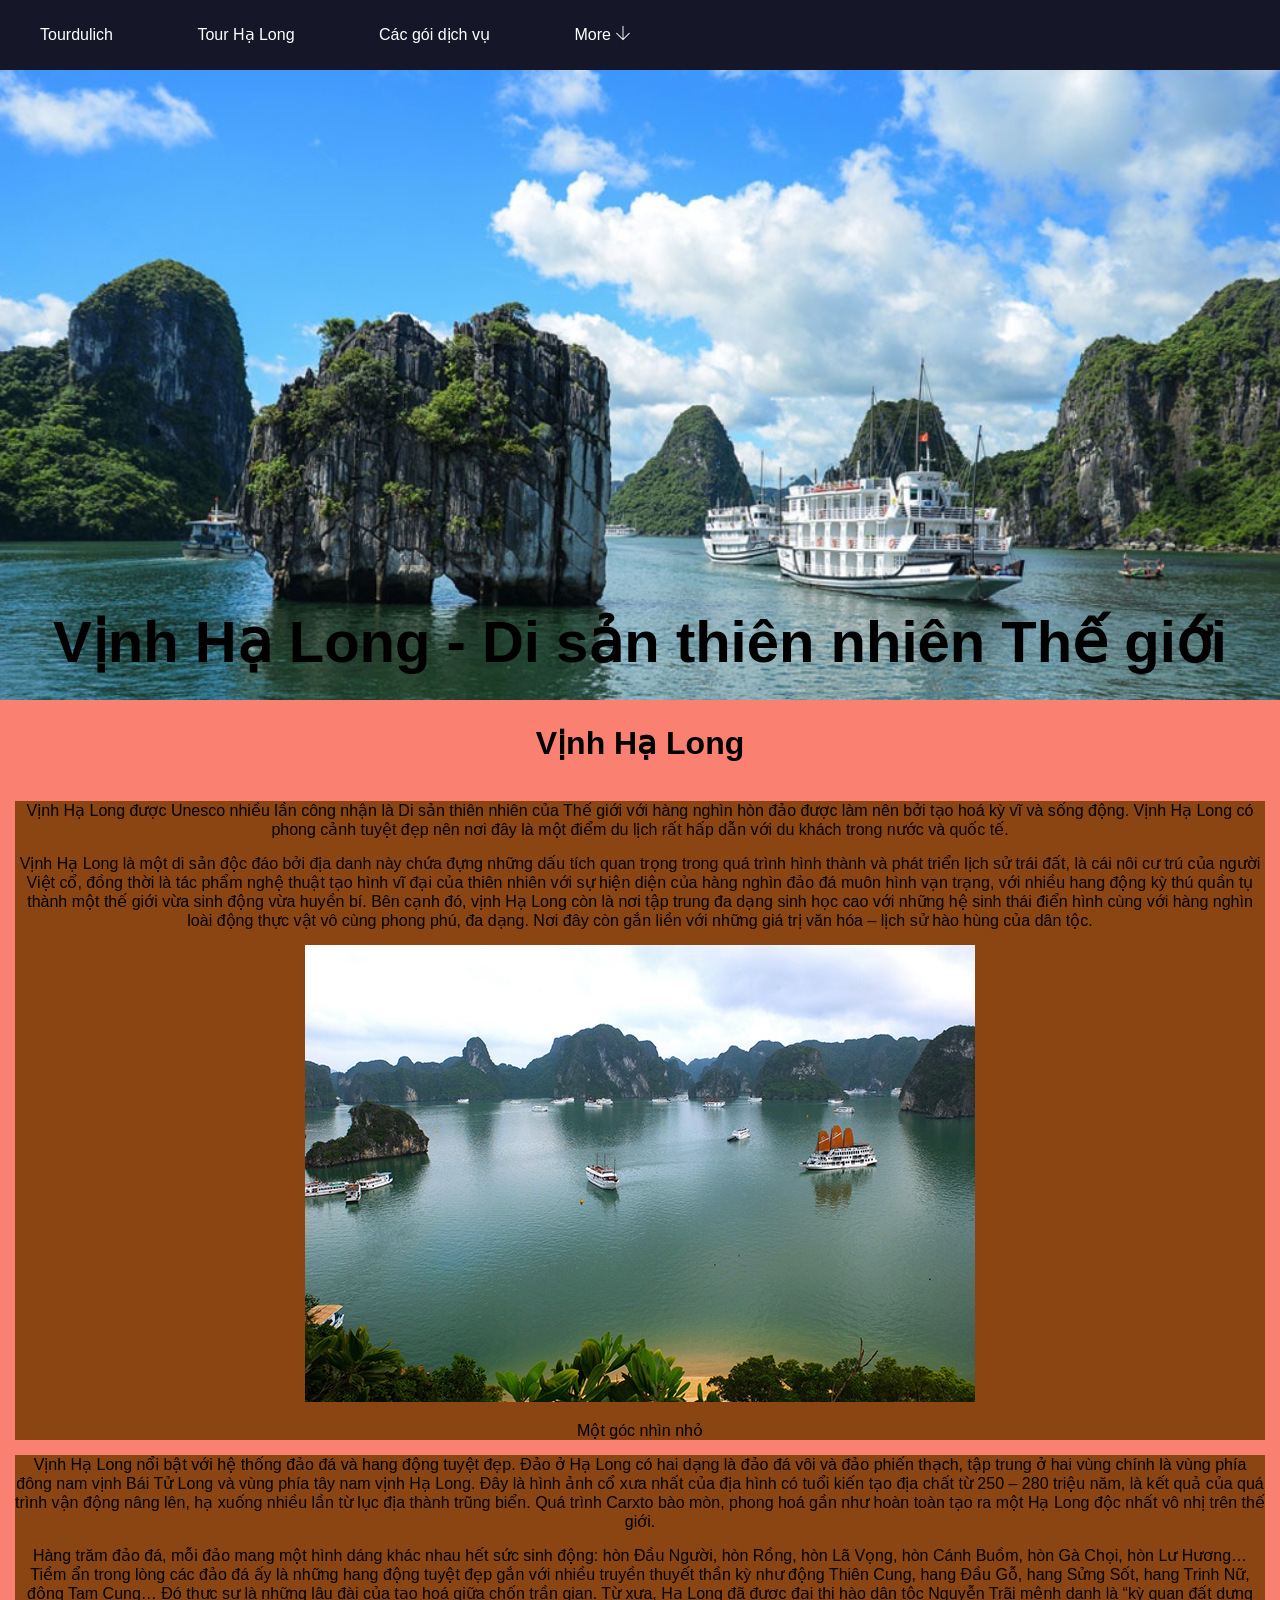
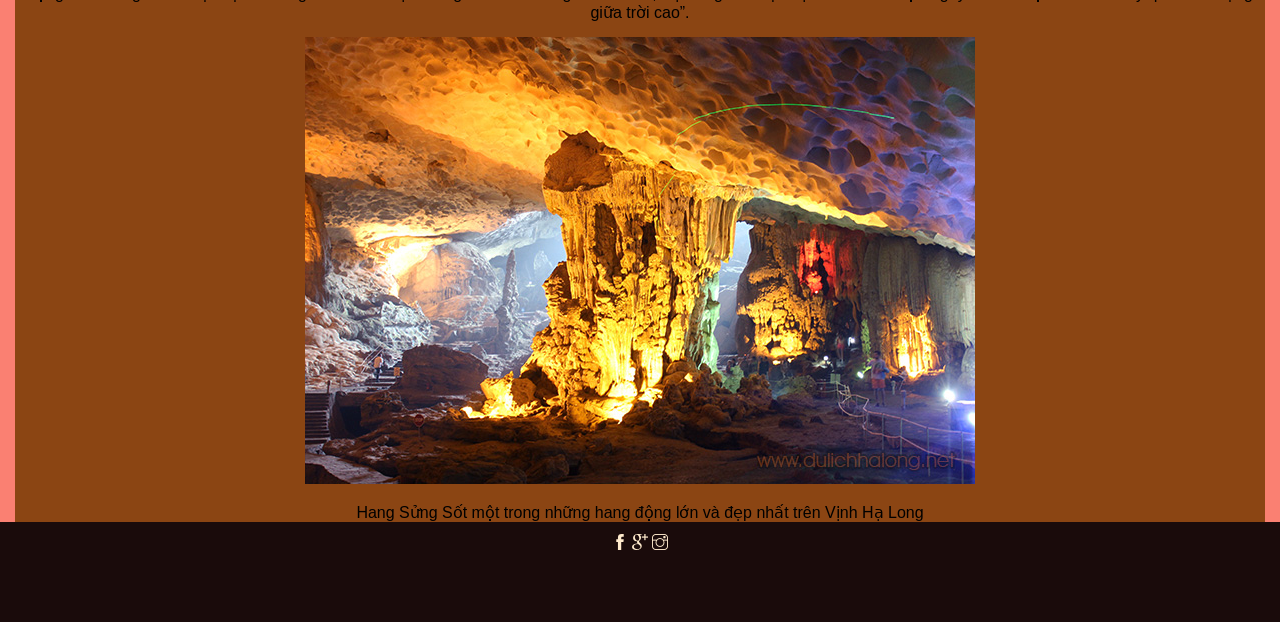
<file: index.html>
<!DOCTYPE html>
<html lang="en">
<head>
    <meta charset="UTF-8">
    <meta http-equiv="X-UA-Compatible" content="IE=edge">
    <meta name="viewport" content="width=device-width, initial-scale=1.0">
    <title>Vinh Ha Long</title>
    <link rel="stylesheet" href="./assets/style.css">
    <link rel="stylesheet" href="./assets/Icon/themify-icons-font/themify-icons/themify-icons.css">
</head>
<body>
    <div class="header">
        <div class="nav">
            <ul class="nalist">
                <li class="listitem"><a href="#" class="link">Tourdulich</a></li>
                <li class="listitem"><a href="#slider" class="link">Tour Hạ Long</a></li>
                <li class="listitem"><a href="#content" class="link">Các gói dịch vụ</a></li>
                <li class="listitem"><a href="#footer" class="link"> More
                    <i class="ti-arrow-down"></i>
                </a></li>
            </ul>
        </div>
    </div>
    <div id="slider" class="slider">
        <div class="textslider">
            <h1 class="text">Vịnh Hạ Long - Di sản thiên nhiên Thế giới</h1>
        </div>
    </div>
    <div id="content" class="content">
        <div class="heading">
            <h1 class="textheading">Vịnh Hạ Long</h1>
            <div class="contentover">
                <p class="textcontentover paddingunline">Vịnh Hạ Long được Unesco nhiều lần công nhận là Di sản thiên nhiên của Thế giới với hàng nghìn hòn đảo được làm nên bởi tạo hoá kỳ vĩ và sống động. Vịnh Hạ Long có phong cảnh tuyệt đẹp nên nơi đây là một điểm du lịch rất hấp dẫn với du khách trong nước và quốc tế.</p>
                <p class="textcontentover paddingunline">Vịnh Hạ Long là một di sản độc đáo bởi địa danh này chứa đựng những dấu tích quan trọng trong quá trình hình thành và phát triển lịch sử trái đất, là cái nôi cư trú của người Việt cổ, đồng thời là tác phẩm nghệ thuật tạo hình vĩ đại của thiên nhiên với sự hiện diện của hàng nghìn đảo đá muôn hình vạn trạng, với nhiều hang động kỳ thú quần tụ thành một thế giới vừa sinh động vừa huyền bí. Bên cạnh đó, vịnh Hạ Long còn là nơi tập trung đa dạng sinh học cao với những hệ sinh thái điển hình cùng với hàng nghìn loài động thực vật vô cùng phong phú, đa dạng. Nơi đây còn gắn liền với những giá trị văn hóa – lịch sử hào hùng của dân tộc.</p>
               <img src="./assets/Image/Vinh-Ha-Long.jpg" alt="">
                <p class="unlineimg paddingunline"> Một góc nhìn nhỏ</p>
            </div>
            <div class="contentover">
                <p class="textcontentover paddingunline">Vịnh Hạ Long nổi bật với hệ thống đảo đá và hang động tuyệt đẹp. Đảo ở Hạ Long có hai dạng là đảo đá vôi và đảo phiến thạch, tập trung ở hai vùng chính là vùng phía đông nam vịnh Bái Tử Long và vùng phía tây nam vịnh Hạ Long. Đây là hình ảnh cổ xưa nhất của địa hình có tuổi kiến tạo địa chất từ 250 – 280 triệu năm, là kết quả của quá trình vận động nâng lên, hạ xuống nhiều lần từ lục địa thành trũng biển. Quá trình Carxto bào mòn, phong hoá gần như hoàn toàn tạo ra một Hạ Long độc nhất vô nhị trên thế giới.</p>
                <p class="textcontentover paddingunline">Hàng trăm đảo đá, mỗi đảo mang một hình dáng khác nhau hết sức sinh động: hòn Đầu Người, hòn Rồng, hòn Lã Vọng, hòn Cánh Buồm, hòn Gà Chọi, hòn Lư Hương… Tiềm ẩn trong lòng các đảo đá ấy là những hang động tuyệt đẹp gắn với nhiều truyền thuyết thần kỳ như động Thiên Cung, hang Đầu Gỗ, hang Sửng Sốt, hang Trinh Nữ, động Tam Cung… Đó thực sự là những lâu đài của tạo hoá giữa chốn trần gian. Từ xưa, Hạ Long đã được đại thi hào dân tộc Nguyễn Trãi mệnh danh là “kỳ quan đất dựng giữa trời cao”.</p>
                <img src="./assets/Image/Hang-Dong-Ha-Long.jpg" alt="">
                <p class="unlineimg paddingunline"> Hang Sửng Sốt một trong những hang động lớn và đẹp nhất trên Vịnh Hạ Long</p>

            </div>
        </div>
    </div>
    <div id="footer" class="footer">
        <div class="iconfooter">
            <i class="icon ti-facebook"></i>
            <i class="icon ti-google"></i>
            <i class="icon ti-instagram"></i>


        </div>
    </div>
</body>
</html>
</file>
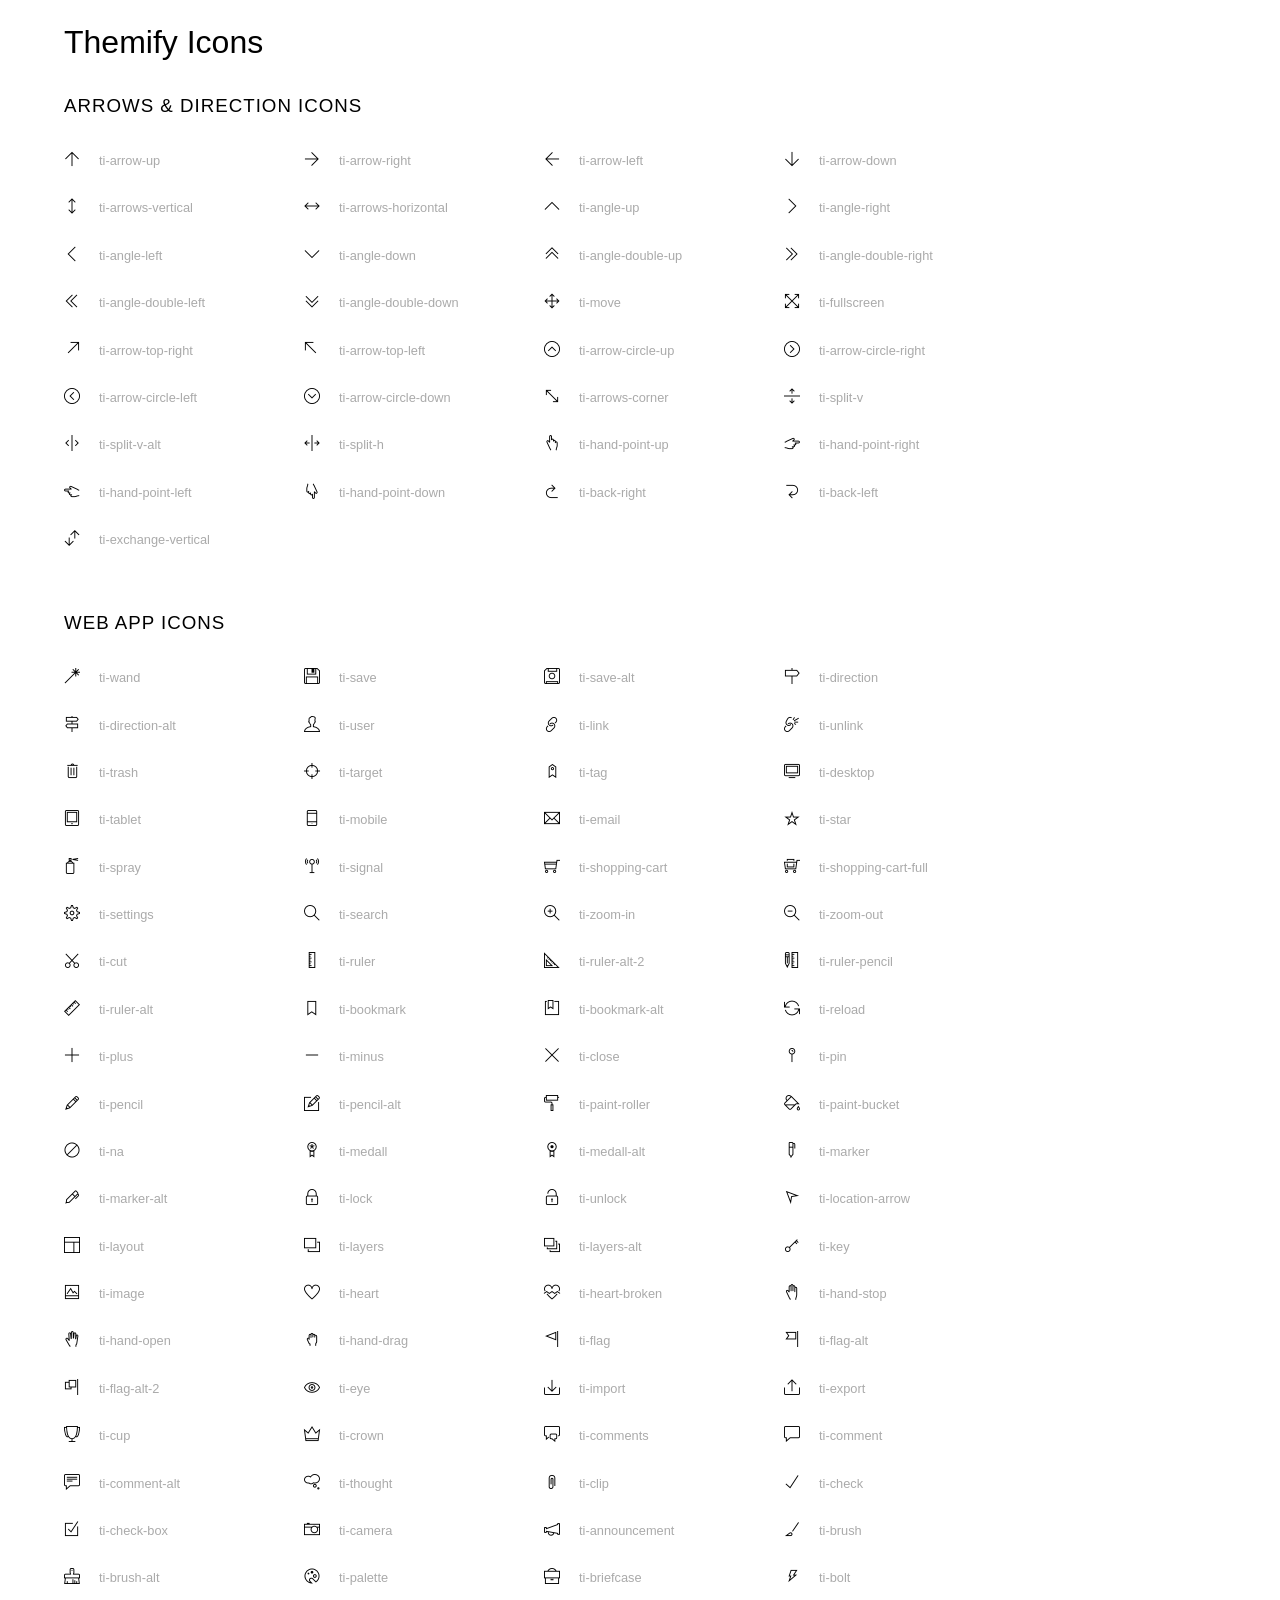
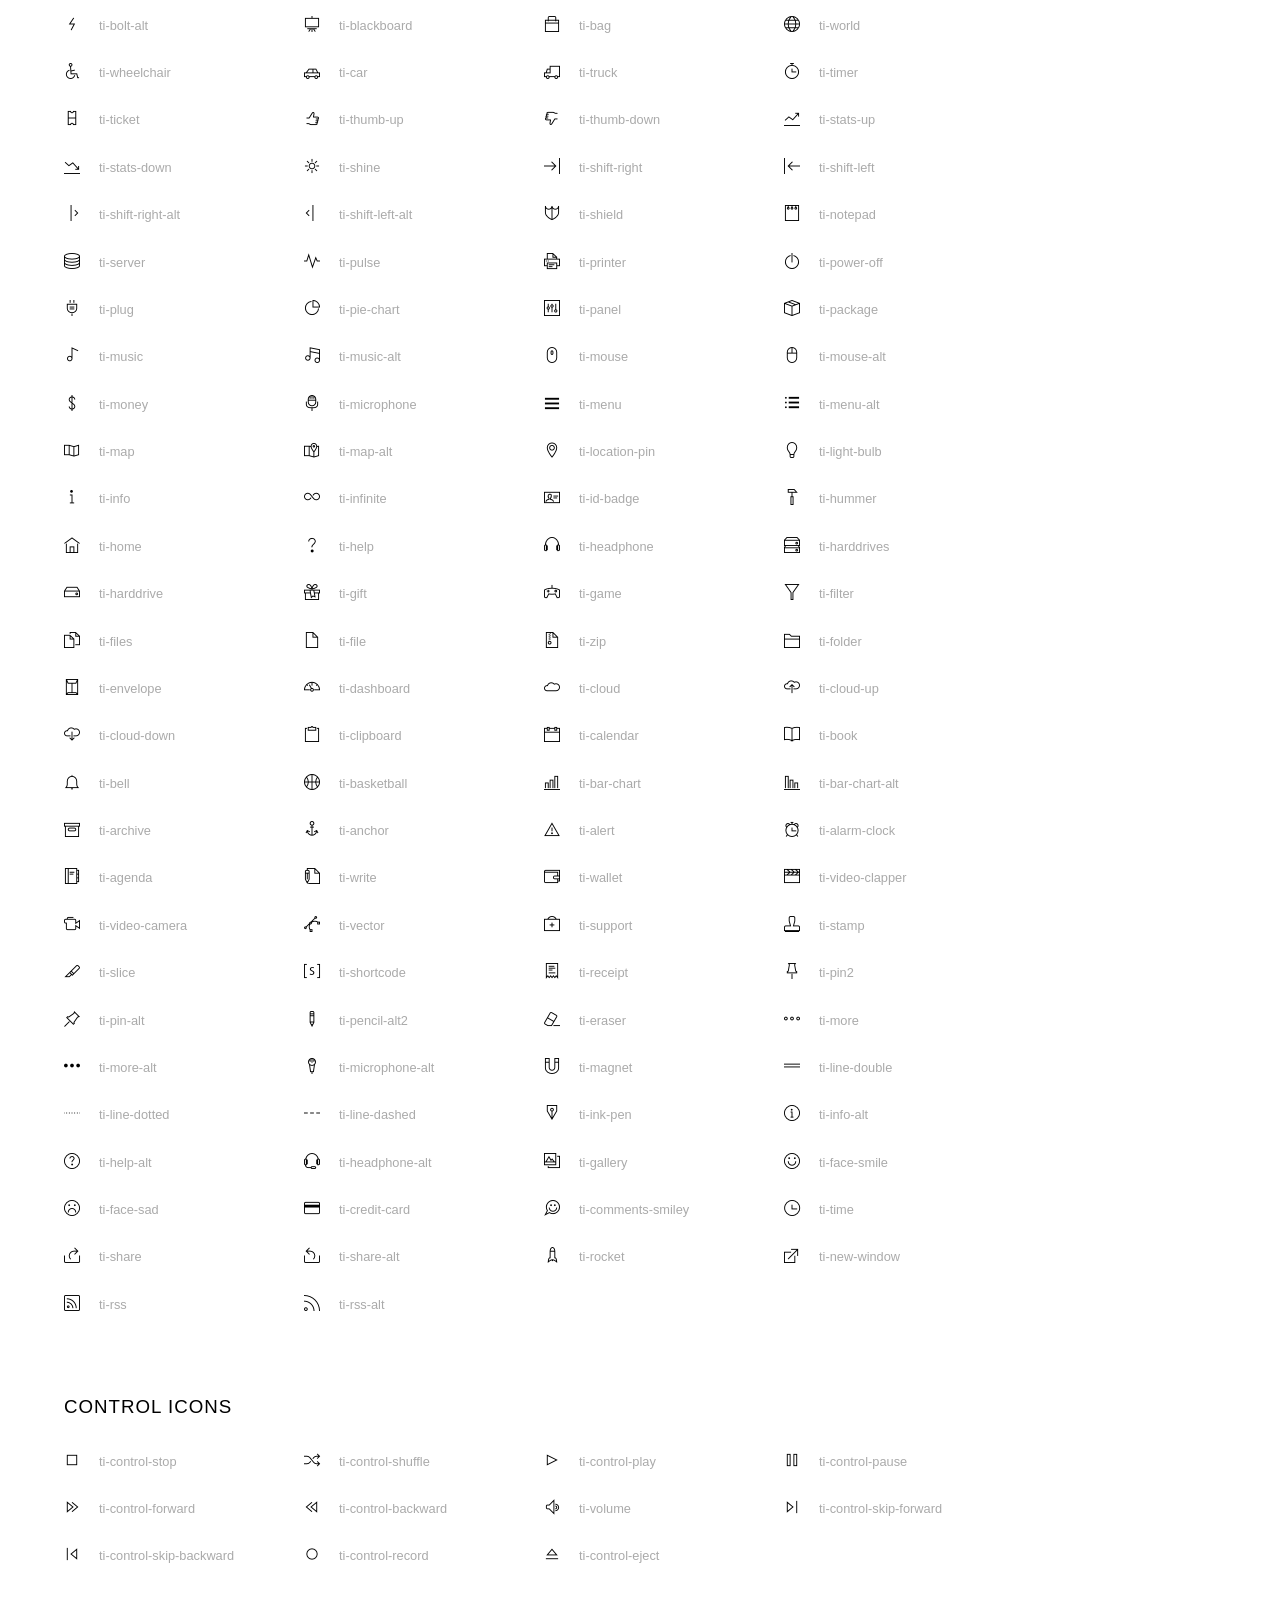
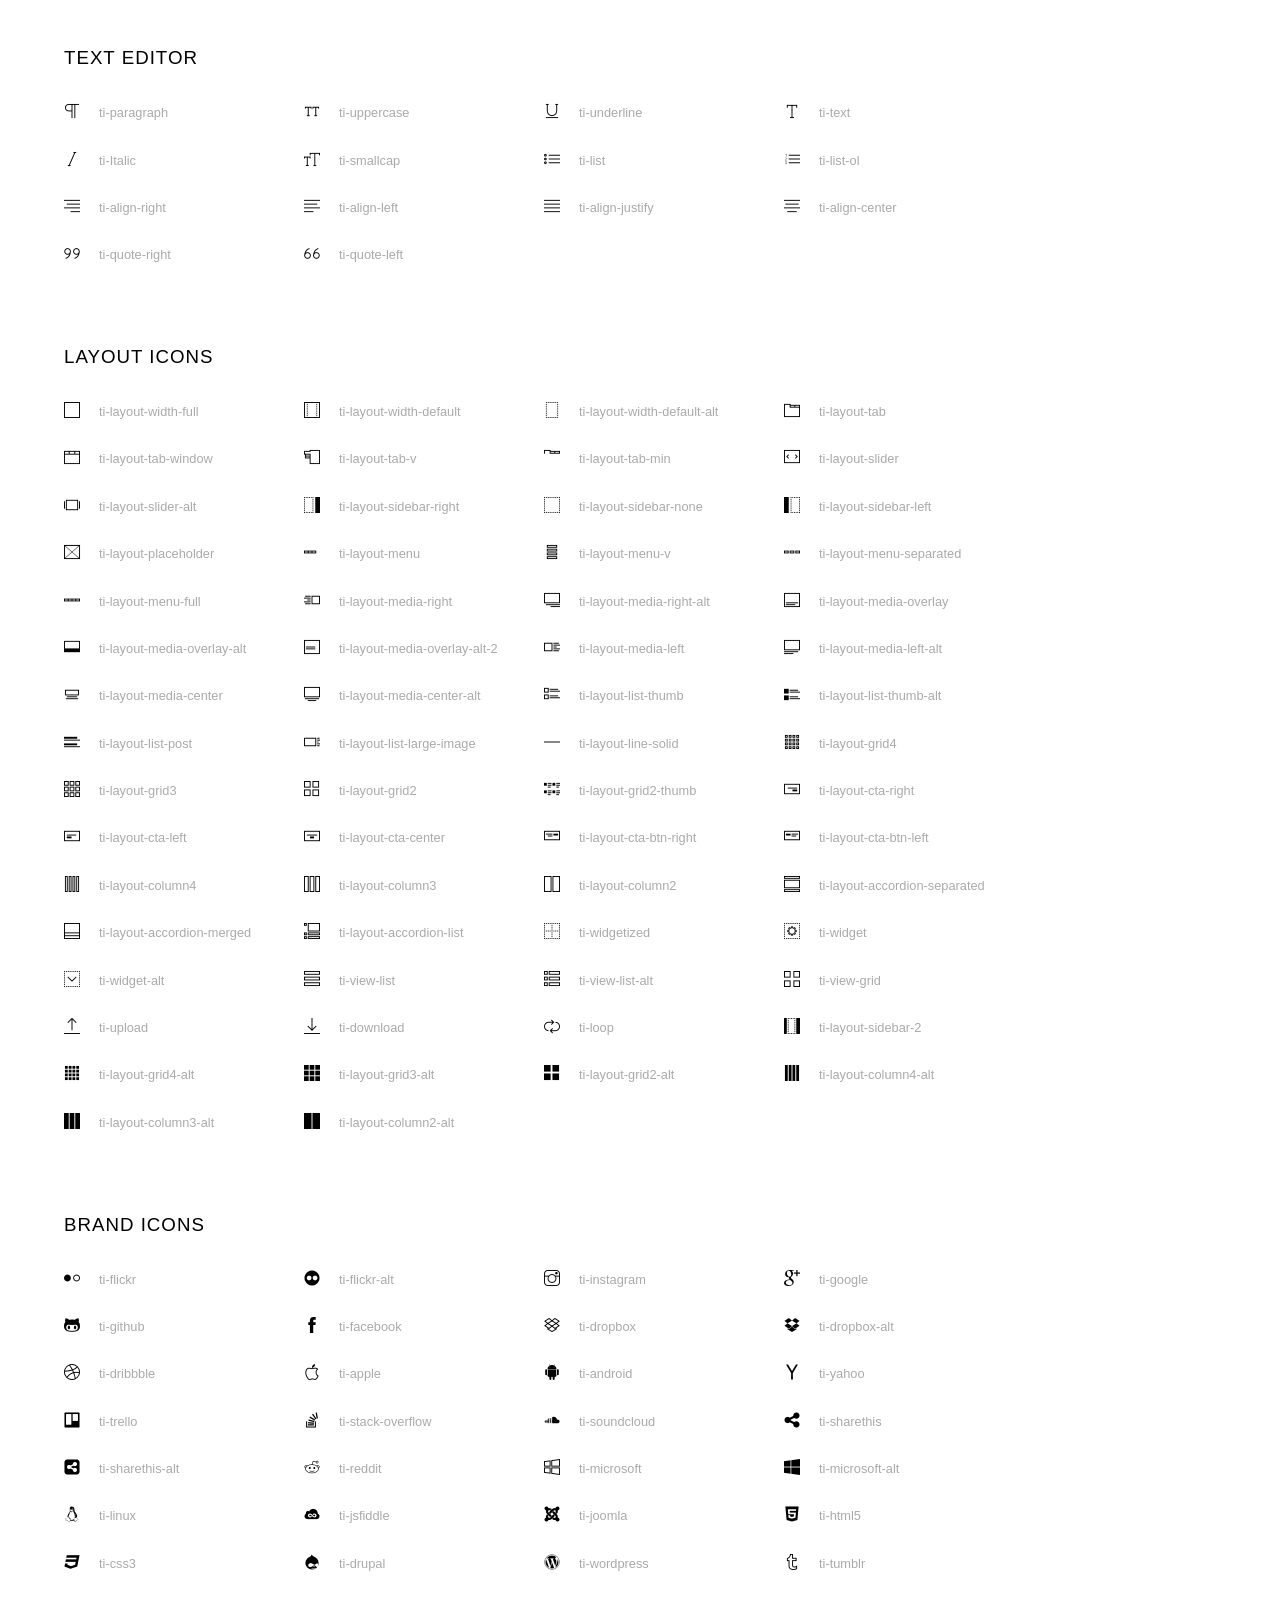
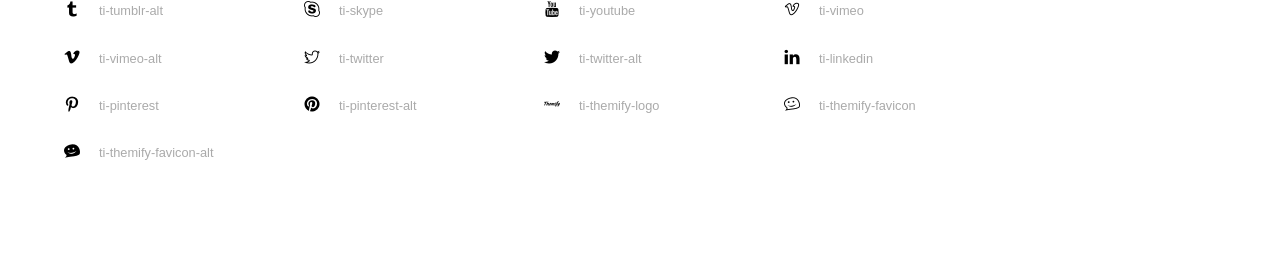
<file: assets/Icon/themify-icons-font/themify-icons/index.html>
<!doctype html>
<html>
<head>
	<meta charset="utf-8">
	<title>Themify Icon Font</title>
	<meta name="viewport" content="width=device-width">
	<link rel="stylesheet" href="demo-files/demo.css">
	<link rel="stylesheet" href="themify-icons.css">
	<!--[if lt IE 8]><!-->
	<link rel="stylesheet" href="ie7/ie7.css">
	<!--<![endif]-->
</head>
<body>
	<h1>Themify Icons</h1>

	<div class="icon-section">

		<div class="icon-section">
			<h3>Arrows &amp; Direction Icons </h3>

			<div class="icon-container">
				<span class="ti-arrow-up"></span><span class="icon-name"> ti-arrow-up</span>
			</div>
			<div class="icon-container">
				<span class="ti-arrow-right"></span><span class="icon-name"> ti-arrow-right</span>
			</div>
			<div class="icon-container">
				<span class="ti-arrow-left"></span><span class="icon-name"> ti-arrow-left</span>
			</div>
			<div class="icon-container">
				<span class="ti-arrow-down"></span><span class="icon-name"> ti-arrow-down</span>
			</div>
			<div class="icon-container">
				<span class="ti-arrows-vertical"></span><span class="icon-name"> ti-arrows-vertical</span>
			</div>
			<div class="icon-container">
				<span class="ti-arrows-horizontal"></span><span class="icon-name"> ti-arrows-horizontal</span>
			</div>
			<div class="icon-container">
				<span class="ti-angle-up"></span><span class="icon-name"> ti-angle-up</span>
			</div>
			<div class="icon-container">
				<span class="ti-angle-right"></span><span class="icon-name"> ti-angle-right</span>
			</div>
			<div class="icon-container">
				<span class="ti-angle-left"></span><span class="icon-name"> ti-angle-left</span>
			</div>
			<div class="icon-container">
				<span class="ti-angle-down"></span><span class="icon-name"> ti-angle-down</span>
			</div>	
			<div class="icon-container">
				<span class="ti-angle-double-up"></span><span class="icon-name"> ti-angle-double-up</span>
			</div>
			<div class="icon-container">
				<span class="ti-angle-double-right"></span><span class="icon-name"> ti-angle-double-right</span>
			</div>
			<div class="icon-container">
				<span class="ti-angle-double-left"></span><span class="icon-name"> ti-angle-double-left</span>
			</div>
			<div class="icon-container">
				<span class="ti-angle-double-down"></span><span class="icon-name"> ti-angle-double-down</span>
			</div>					
			<div class="icon-container">
				<span class="ti-move"></span><span class="icon-name"> ti-move</span>
			</div>
			<div class="icon-container">
				<span class="ti-fullscreen"></span><span class="icon-name"> ti-fullscreen</span>
			</div>
			<div class="icon-container">
				<span class="ti-arrow-top-right"></span><span class="icon-name"> ti-arrow-top-right</span>
			</div>
			<div class="icon-container">
				<span class="ti-arrow-top-left"></span><span class="icon-name"> ti-arrow-top-left</span>
			</div>
			<div class="icon-container">
				<span class="ti-arrow-circle-up"></span><span class="icon-name"> ti-arrow-circle-up</span>
			</div>
			<div class="icon-container">
				<span class="ti-arrow-circle-right"></span><span class="icon-name"> ti-arrow-circle-right</span>
			</div>
			<div class="icon-container">
				<span class="ti-arrow-circle-left"></span><span class="icon-name"> ti-arrow-circle-left</span>
			</div>
			<div class="icon-container">
				<span class="ti-arrow-circle-down"></span><span class="icon-name"> ti-arrow-circle-down</span>
			</div>
			<div class="icon-container">
				<span class="ti-arrows-corner"></span><span class="icon-name"> ti-arrows-corner</span>
			</div>
			<div class="icon-container">
				<span class="ti-split-v"></span><span class="icon-name"> ti-split-v</span>
			</div>

			<div class="icon-container">
				<span class="ti-split-v-alt"></span><span class="icon-name"> ti-split-v-alt</span>
			</div>
			<div class="icon-container">
				<span class="ti-split-h"></span><span class="icon-name"> ti-split-h</span>
			</div>
			<div class="icon-container">
				<span class="ti-hand-point-up"></span><span class="icon-name"> ti-hand-point-up</span>
			</div>
			<div class="icon-container">
				<span class="ti-hand-point-right"></span><span class="icon-name"> ti-hand-point-right</span>
			</div>
			<div class="icon-container">
				<span class="ti-hand-point-left"></span><span class="icon-name"> ti-hand-point-left</span>
			</div>
			<div class="icon-container">
				<span class="ti-hand-point-down"></span><span class="icon-name"> ti-hand-point-down</span>
			</div>
			<div class="icon-container">
				<span class="ti-back-right"></span><span class="icon-name"> ti-back-right</span>
			</div>
			<div class="icon-container">
				<span class="ti-back-left"></span><span class="icon-name"> ti-back-left</span>
			</div>
			<div class="icon-container">
				<span class="ti-exchange-vertical"></span><span class="icon-name"> ti-exchange-vertical</span>
			</div>

		</div> <!-- Arrows Icons -->



		<h3>Web App Icons</h3>
		
		<div class="icon-section">

			<div class="icon-container">
				<span class="ti-wand"></span><span class="icon-name"> ti-wand</span>
			</div>
			<div class="icon-container">
				<span class="ti-save"></span><span class="icon-name"> ti-save</span>
			</div>
			<div class="icon-container">
				<span class="ti-save-alt"></span><span class="icon-name"> ti-save-alt</span>
			</div>

			<div class="icon-container">
				<span class="ti-direction"></span><span class="icon-name"> ti-direction</span>
			</div>
			<div class="icon-container">
				<span class="ti-direction-alt"></span><span class="icon-name"> ti-direction-alt</span>
			</div>
			<div class="icon-container">
				<span class="ti-user"></span><span class="icon-name"> ti-user</span>
			</div>
			<div class="icon-container">
				<span class="ti-link"></span><span class="icon-name"> ti-link</span>
			</div>
			<div class="icon-container">
				<span class="ti-unlink"></span><span class="icon-name"> ti-unlink</span>
			</div>
			<div class="icon-container">
				<span class="ti-trash"></span><span class="icon-name"> ti-trash</span>
			</div>
			<div class="icon-container">
				<span class="ti-target"></span><span class="icon-name"> ti-target</span>
			</div>
			<div class="icon-container">
				<span class="ti-tag"></span><span class="icon-name"> ti-tag</span>
			</div>
			<div class="icon-container">
				<span class="ti-desktop"></span><span class="icon-name"> ti-desktop</span>
			</div>
			<div class="icon-container">
				<span class="ti-tablet"></span><span class="icon-name"> ti-tablet</span>
			</div>
			<div class="icon-container">
				<span class="ti-mobile"></span><span class="icon-name"> ti-mobile</span>
			</div>
			<div class="icon-container">
				<span class="ti-email"></span><span class="icon-name"> ti-email</span>
			</div>	
			<div class="icon-container">
				<span class="ti-star"></span><span class="icon-name"> ti-star</span>
			</div>
			<div class="icon-container">
				<span class="ti-spray"></span><span class="icon-name"> ti-spray</span>
			</div>
			<div class="icon-container">
				<span class="ti-signal"></span><span class="icon-name"> ti-signal</span>
			</div>
			<div class="icon-container">
				<span class="ti-shopping-cart"></span><span class="icon-name"> ti-shopping-cart</span>
			</div>
			<div class="icon-container">
				<span class="ti-shopping-cart-full"></span><span class="icon-name"> ti-shopping-cart-full</span>
			</div>
			<div class="icon-container">
				<span class="ti-settings"></span><span class="icon-name"> ti-settings</span>
			</div>
			<div class="icon-container">
				<span class="ti-search"></span><span class="icon-name"> ti-search</span>
			</div>
			<div class="icon-container">
				<span class="ti-zoom-in"></span><span class="icon-name"> ti-zoom-in</span>
			</div>
			<div class="icon-container">
				<span class="ti-zoom-out"></span><span class="icon-name"> ti-zoom-out</span>
			</div>
			<div class="icon-container">
				<span class="ti-cut"></span><span class="icon-name"> ti-cut</span>
			</div>
			<div class="icon-container">
				<span class="ti-ruler"></span><span class="icon-name"> ti-ruler</span>
			</div>
			<div class="icon-container">
				<span class="ti-ruler-alt-2"></span><span class="icon-name"> ti-ruler-alt-2</span>
			</div>			
			<div class="icon-container">
				<span class="ti-ruler-pencil"></span><span class="icon-name"> ti-ruler-pencil</span>
			</div>
			<div class="icon-container">
				<span class="ti-ruler-alt"></span><span class="icon-name"> ti-ruler-alt</span>
			</div>
			<div class="icon-container">
				<span class="ti-bookmark"></span><span class="icon-name"> ti-bookmark</span>
			</div>
			<div class="icon-container">
				<span class="ti-bookmark-alt"></span><span class="icon-name"> ti-bookmark-alt</span>
			</div>
			<div class="icon-container">
				<span class="ti-reload"></span><span class="icon-name"> ti-reload</span>
			</div>
			<div class="icon-container">
				<span class="ti-plus"></span><span class="icon-name"> ti-plus</span>
			</div>
			<div class="icon-container">
				<span class="ti-minus"></span><span class="icon-name"> ti-minus</span>
			</div>
			<div class="icon-container">
				<span class="ti-close"></span><span class="icon-name"> ti-close</span>
			</div>			
			<div class="icon-container">
				<span class="ti-pin"></span><span class="icon-name"> ti-pin</span>
			</div>
			<div class="icon-container">
				<span class="ti-pencil"></span><span class="icon-name"> ti-pencil</span>
			</div>
					
		  	<div class="icon-container">
				<span class="ti-pencil-alt"></span><span class="icon-name"> ti-pencil-alt</span>
			</div>
			<div class="icon-container">
				<span class="ti-paint-roller"></span><span class="icon-name"> ti-paint-roller</span>
			</div>
			<div class="icon-container">
				<span class="ti-paint-bucket"></span><span class="icon-name"> ti-paint-bucket</span>
			</div>
			<div class="icon-container">
				<span class="ti-na"></span><span class="icon-name"> ti-na</span>
			</div>
			<div class="icon-container">
				<span class="ti-medall"></span><span class="icon-name"> ti-medall</span>
			</div>
			<div class="icon-container">
				<span class="ti-medall-alt"></span><span class="icon-name"> ti-medall-alt</span>
			</div>
			<div class="icon-container">
				<span class="ti-marker"></span><span class="icon-name"> ti-marker</span>
			</div>
			<div class="icon-container">
				<span class="ti-marker-alt"></span><span class="icon-name"> ti-marker-alt</span>
			</div>

			<div class="icon-container">
				<span class="ti-lock"></span><span class="icon-name"> ti-lock</span>
			</div>
			<div class="icon-container">
				<span class="ti-unlock"></span><span class="icon-name"> ti-unlock</span>
			</div>
			<div class="icon-container">
				<span class="ti-location-arrow"></span><span class="icon-name"> ti-location-arrow</span>
			</div>
			<div class="icon-container">
				<span class="ti-layout"></span><span class="icon-name"> ti-layout</span>
			</div>
			<div class="icon-container">
				<span class="ti-layers"></span><span class="icon-name"> ti-layers</span>
			</div>
			<div class="icon-container">
				<span class="ti-layers-alt"></span><span class="icon-name"> ti-layers-alt</span>
			</div>
			<div class="icon-container">
				<span class="ti-key"></span><span class="icon-name"> ti-key</span>
			</div>
			<div class="icon-container">
				<span class="ti-image"></span><span class="icon-name"> ti-image</span>
			</div>
			<div class="icon-container">
				<span class="ti-heart"></span><span class="icon-name"> ti-heart</span>
			</div>
			<div class="icon-container">
				<span class="ti-heart-broken"></span><span class="icon-name"> ti-heart-broken</span>
			</div>
			<div class="icon-container">
				<span class="ti-hand-stop"></span><span class="icon-name"> ti-hand-stop</span>
			</div>
			<div class="icon-container">
				<span class="ti-hand-open"></span><span class="icon-name"> ti-hand-open</span>
			</div>
			<div class="icon-container">
				<span class="ti-hand-drag"></span><span class="icon-name"> ti-hand-drag</span>
			</div>
			<div class="icon-container">
				<span class="ti-flag"></span><span class="icon-name"> ti-flag</span>
			</div>
			<div class="icon-container">
				<span class="ti-flag-alt"></span><span class="icon-name"> ti-flag-alt</span>
			</div>
			<div class="icon-container">
				<span class="ti-flag-alt-2"></span><span class="icon-name"> ti-flag-alt-2</span>
			</div>
			<div class="icon-container">
				<span class="ti-eye"></span><span class="icon-name"> ti-eye</span>
			</div>
			<div class="icon-container">
				<span class="ti-import"></span><span class="icon-name"> ti-import</span>
			</div>			
			<div class="icon-container">
				<span class="ti-export"></span><span class="icon-name"> ti-export</span>
			</div>
			<div class="icon-container">
				<span class="ti-cup"></span><span class="icon-name"> ti-cup</span>
			</div>
			<div class="icon-container">
				<span class="ti-crown"></span><span class="icon-name"> ti-crown</span>
			</div>
			<div class="icon-container">
				<span class="ti-comments"></span><span class="icon-name"> ti-comments</span>
			</div>
			<div class="icon-container">
				<span class="ti-comment"></span><span class="icon-name"> ti-comment</span>
			</div>
			<div class="icon-container">
				<span class="ti-comment-alt"></span><span class="icon-name"> ti-comment-alt</span>
			</div>
			<div class="icon-container">
				<span class="ti-thought"></span><span class="icon-name"> ti-thought</span>
			</div>			
			<div class="icon-container">
				<span class="ti-clip"></span><span class="icon-name"> ti-clip</span>
			</div>

			<div class="icon-container">
				<span class="ti-check"></span><span class="icon-name"> ti-check</span>
			</div>
			<div class="icon-container">
				<span class="ti-check-box"></span><span class="icon-name"> ti-check-box</span>
			</div>
			<div class="icon-container">
				<span class="ti-camera"></span><span class="icon-name"> ti-camera</span>
			</div>
			<div class="icon-container">
				<span class="ti-announcement"></span><span class="icon-name"> ti-announcement</span>
			</div>
			<div class="icon-container">
				<span class="ti-brush"></span><span class="icon-name"> ti-brush</span>
			</div>
			<div class="icon-container">
				<span class="ti-brush-alt"></span><span class="icon-name"> ti-brush-alt</span>
			</div>
			<div class="icon-container">
				<span class="ti-palette"></span><span class="icon-name"> ti-palette</span>
			</div>			
			<div class="icon-container">
				<span class="ti-briefcase"></span><span class="icon-name"> ti-briefcase</span>
			</div>
			<div class="icon-container">
				<span class="ti-bolt"></span><span class="icon-name"> ti-bolt</span>
			</div>
			<div class="icon-container">
				<span class="ti-bolt-alt"></span><span class="icon-name"> ti-bolt-alt</span>
			</div>
			<div class="icon-container">
				<span class="ti-blackboard"></span><span class="icon-name"> ti-blackboard</span>
			</div>
			<div class="icon-container">
				<span class="ti-bag"></span><span class="icon-name"> ti-bag</span>
			</div>
			<div class="icon-container">
				<span class="ti-world"></span><span class="icon-name"> ti-world</span>
			</div>
			<div class="icon-container">
				<span class="ti-wheelchair"></span><span class="icon-name"> ti-wheelchair</span>
			</div>
			<div class="icon-container">
				<span class="ti-car"></span><span class="icon-name"> ti-car</span>
			</div>
			<div class="icon-container">
				<span class="ti-truck"></span><span class="icon-name"> ti-truck</span>
			</div>
			<div class="icon-container">
				<span class="ti-timer"></span><span class="icon-name"> ti-timer</span>
			</div>
			<div class="icon-container">
				<span class="ti-ticket"></span><span class="icon-name"> ti-ticket</span>
			</div>
			<div class="icon-container">
				<span class="ti-thumb-up"></span><span class="icon-name"> ti-thumb-up</span>
			</div>
			<div class="icon-container">
				<span class="ti-thumb-down"></span><span class="icon-name"> ti-thumb-down</span>
			</div>

			<div class="icon-container">
				<span class="ti-stats-up"></span><span class="icon-name"> ti-stats-up</span>
			</div>
			<div class="icon-container">
				<span class="ti-stats-down"></span><span class="icon-name"> ti-stats-down</span>
			</div>
			<div class="icon-container">
				<span class="ti-shine"></span><span class="icon-name"> ti-shine</span>
			</div>
			<div class="icon-container">
				<span class="ti-shift-right"></span><span class="icon-name"> ti-shift-right</span>
			</div>
			<div class="icon-container">
				<span class="ti-shift-left"></span><span class="icon-name"> ti-shift-left</span>
			</div>

			<div class="icon-container">
				<span class="ti-shift-right-alt"></span><span class="icon-name"> ti-shift-right-alt</span>
			</div>
			<div class="icon-container">
				<span class="ti-shift-left-alt"></span><span class="icon-name"> ti-shift-left-alt</span>
			</div>
			<div class="icon-container">
				<span class="ti-shield"></span><span class="icon-name"> ti-shield</span>
			</div>
			<div class="icon-container">
				<span class="ti-notepad"></span><span class="icon-name"> ti-notepad</span>
			</div>
			<div class="icon-container">
				<span class="ti-server"></span><span class="icon-name"> ti-server</span>
			</div>

			<div class="icon-container">
				<span class="ti-pulse"></span><span class="icon-name"> ti-pulse</span>
			</div>
			<div class="icon-container">
				<span class="ti-printer"></span><span class="icon-name"> ti-printer</span>
			</div>
			<div class="icon-container">
				<span class="ti-power-off"></span><span class="icon-name"> ti-power-off</span>
			</div>
			<div class="icon-container">
				<span class="ti-plug"></span><span class="icon-name"> ti-plug</span>
			</div>
			<div class="icon-container">
				<span class="ti-pie-chart"></span><span class="icon-name"> ti-pie-chart</span>
			</div>

			<div class="icon-container">
				<span class="ti-panel"></span><span class="icon-name"> ti-panel</span>
			</div>
			<div class="icon-container">
				<span class="ti-package"></span><span class="icon-name"> ti-package</span>
			</div>
			<div class="icon-container">
				<span class="ti-music"></span><span class="icon-name"> ti-music</span>
			</div>
			<div class="icon-container">
				<span class="ti-music-alt"></span><span class="icon-name"> ti-music-alt</span>
			</div>
			<div class="icon-container">
				<span class="ti-mouse"></span><span class="icon-name"> ti-mouse</span>
			</div>
			<div class="icon-container">
				<span class="ti-mouse-alt"></span><span class="icon-name"> ti-mouse-alt</span>
			</div>
			<div class="icon-container">
				<span class="ti-money"></span><span class="icon-name"> ti-money</span>
			</div>
			<div class="icon-container">
				<span class="ti-microphone"></span><span class="icon-name"> ti-microphone</span>
			</div>
			<div class="icon-container">
				<span class="ti-menu"></span><span class="icon-name"> ti-menu</span>
			</div>
			<div class="icon-container">
				<span class="ti-menu-alt"></span><span class="icon-name"> ti-menu-alt</span>
			</div>
			<div class="icon-container">
				<span class="ti-map"></span><span class="icon-name"> ti-map</span>
			</div>
			<div class="icon-container">
				<span class="ti-map-alt"></span><span class="icon-name"> ti-map-alt</span>
			</div>

			<div class="icon-container">
				<span class="ti-location-pin"></span><span class="icon-name"> ti-location-pin</span>
			</div>

			<div class="icon-container">
				<span class="ti-light-bulb"></span><span class="icon-name"> ti-light-bulb</span>
			</div>
			<div class="icon-container">
				<span class="ti-info"></span><span class="icon-name"> ti-info</span>
			</div>
			<div class="icon-container">
				<span class="ti-infinite"></span><span class="icon-name"> ti-infinite</span>
			</div>
			<div class="icon-container">
				<span class="ti-id-badge"></span><span class="icon-name"> ti-id-badge</span>
			</div>
			<div class="icon-container">
				<span class="ti-hummer"></span><span class="icon-name"> ti-hummer</span>
			</div>
			<div class="icon-container">
				<span class="ti-home"></span><span class="icon-name"> ti-home</span>
			</div>
			<div class="icon-container">
				<span class="ti-help"></span><span class="icon-name"> ti-help</span>
			</div>
			<div class="icon-container">
				<span class="ti-headphone"></span><span class="icon-name"> ti-headphone</span>
			</div>
			<div class="icon-container">
				<span class="ti-harddrives"></span><span class="icon-name"> ti-harddrives</span>
			</div>
			<div class="icon-container">
				<span class="ti-harddrive"></span><span class="icon-name"> ti-harddrive</span>
			</div>
			<div class="icon-container">
				<span class="ti-gift"></span><span class="icon-name"> ti-gift</span>
			</div>
			<div class="icon-container">
				<span class="ti-game"></span><span class="icon-name"> ti-game</span>
			</div>
			<div class="icon-container">
				<span class="ti-filter"></span><span class="icon-name"> ti-filter</span>
			</div>
			<div class="icon-container">
				<span class="ti-files"></span><span class="icon-name"> ti-files</span>
			</div>
			<div class="icon-container">
				<span class="ti-file"></span><span class="icon-name"> ti-file</span>
			</div>
			<div class="icon-container">
				<span class="ti-zip"></span><span class="icon-name"> ti-zip</span>
			</div>
			<div class="icon-container">
				<span class="ti-folder"></span><span class="icon-name"> ti-folder</span>
			</div>			
			<div class="icon-container">
				<span class="ti-envelope"></span><span class="icon-name"> ti-envelope</span>
			</div>


			<div class="icon-container">
				<span class="ti-dashboard"></span><span class="icon-name"> ti-dashboard</span>
			</div>
			<div class="icon-container">
				<span class="ti-cloud"></span><span class="icon-name"> ti-cloud</span>
			</div>
			<div class="icon-container">
				<span class="ti-cloud-up"></span><span class="icon-name"> ti-cloud-up</span>
			</div>
			<div class="icon-container">
				<span class="ti-cloud-down"></span><span class="icon-name"> ti-cloud-down</span>
			</div>
			<div class="icon-container">
				<span class="ti-clipboard"></span><span class="icon-name"> ti-clipboard</span>
			</div>
			<div class="icon-container">
				<span class="ti-calendar"></span><span class="icon-name"> ti-calendar</span>
			</div>
			<div class="icon-container">
				<span class="ti-book"></span><span class="icon-name"> ti-book</span>
			</div>
			<div class="icon-container">
				<span class="ti-bell"></span><span class="icon-name"> ti-bell</span>
			</div>
			<div class="icon-container">
				<span class="ti-basketball"></span><span class="icon-name"> ti-basketball</span>
			</div>
			<div class="icon-container">
				<span class="ti-bar-chart"></span><span class="icon-name"> ti-bar-chart</span>
			</div>
			<div class="icon-container">
				<span class="ti-bar-chart-alt"></span><span class="icon-name"> ti-bar-chart-alt</span>
			</div>


			<div class="icon-container">
				<span class="ti-archive"></span><span class="icon-name"> ti-archive</span>
			</div>
			<div class="icon-container">
				<span class="ti-anchor"></span><span class="icon-name"> ti-anchor</span>
			</div>

			<div class="icon-container">
				<span class="ti-alert"></span><span class="icon-name"> ti-alert</span>
			</div>
			<div class="icon-container">
				<span class="ti-alarm-clock"></span><span class="icon-name"> ti-alarm-clock</span>
			</div>
			<div class="icon-container">
				<span class="ti-agenda"></span><span class="icon-name"> ti-agenda</span>
			</div>
			<div class="icon-container">
				<span class="ti-write"></span><span class="icon-name"> ti-write</span>
			</div>

			<div class="icon-container">
				<span class="ti-wallet"></span><span class="icon-name"> ti-wallet</span>
			</div>
			<div class="icon-container">
				<span class="ti-video-clapper"></span><span class="icon-name"> ti-video-clapper</span>
			</div>
			<div class="icon-container">
				<span class="ti-video-camera"></span><span class="icon-name"> ti-video-camera</span>
			</div>
			<div class="icon-container">
				<span class="ti-vector"></span><span class="icon-name"> ti-vector</span>
			</div>

			<div class="icon-container">
				<span class="ti-support"></span><span class="icon-name"> ti-support</span>
			</div>
			<div class="icon-container">
				<span class="ti-stamp"></span><span class="icon-name"> ti-stamp</span>
			</div>
			<div class="icon-container">
				<span class="ti-slice"></span><span class="icon-name"> ti-slice</span>
			</div>
			<div class="icon-container">
				<span class="ti-shortcode"></span><span class="icon-name"> ti-shortcode</span>
			</div>
			<div class="icon-container">
				<span class="ti-receipt"></span><span class="icon-name"> ti-receipt</span>
			</div>
			<div class="icon-container">
				<span class="ti-pin2"></span><span class="icon-name"> ti-pin2</span>
			</div>
			<div class="icon-container">
				<span class="ti-pin-alt"></span><span class="icon-name"> ti-pin-alt</span>
			</div>
			<div class="icon-container">
				<span class="ti-pencil-alt2"></span><span class="icon-name"> ti-pencil-alt2</span>
			</div>
			<div class="icon-container">
				<span class="ti-eraser"></span><span class="icon-name"> ti-eraser</span>
			</div>			
			<div class="icon-container">
				<span class="ti-more"></span><span class="icon-name"> ti-more</span>
			</div>
			<div class="icon-container">
				<span class="ti-more-alt"></span><span class="icon-name"> ti-more-alt</span>
			</div>
			<div class="icon-container">
				<span class="ti-microphone-alt"></span><span class="icon-name"> ti-microphone-alt</span>
			</div>
			<div class="icon-container">
				<span class="ti-magnet"></span><span class="icon-name"> ti-magnet</span>
			</div>
			<div class="icon-container">
				<span class="ti-line-double"></span><span class="icon-name"> ti-line-double</span>
			</div>
			<div class="icon-container">
				<span class="ti-line-dotted"></span><span class="icon-name"> ti-line-dotted</span>
			</div>
			<div class="icon-container">
				<span class="ti-line-dashed"></span><span class="icon-name"> ti-line-dashed</span>
			</div>

			<div class="icon-container">
				<span class="ti-ink-pen"></span><span class="icon-name"> ti-ink-pen</span>
			</div>
			<div class="icon-container">
				<span class="ti-info-alt"></span><span class="icon-name"> ti-info-alt</span>
			</div>
			<div class="icon-container">
				<span class="ti-help-alt"></span><span class="icon-name"> ti-help-alt</span>
			</div>
			<div class="icon-container">
				<span class="ti-headphone-alt"></span><span class="icon-name"> ti-headphone-alt</span>
			</div>

			<div class="icon-container">
				<span class="ti-gallery"></span><span class="icon-name"> ti-gallery</span>
			</div>
			<div class="icon-container">
				<span class="ti-face-smile"></span><span class="icon-name"> ti-face-smile</span>
			</div>
			<div class="icon-container">
				<span class="ti-face-sad"></span><span class="icon-name"> ti-face-sad</span>
			</div>
			<div class="icon-container">
				<span class="ti-credit-card"></span><span class="icon-name"> ti-credit-card</span>
			</div>
			<div class="icon-container">
				<span class="ti-comments-smiley"></span><span class="icon-name"> ti-comments-smiley</span>
			</div>
			<div class="icon-container">
				<span class="ti-time"></span><span class="icon-name"> ti-time</span>
			</div>
			<div class="icon-container">
				<span class="ti-share"></span><span class="icon-name"> ti-share</span>
			</div>
			<div class="icon-container">
				<span class="ti-share-alt"></span><span class="icon-name"> ti-share-alt</span>
			</div>
			<div class="icon-container">
				<span class="ti-rocket"></span><span class="icon-name"> ti-rocket</span>
			</div>

			<div class="icon-container">
				<span class="ti-new-window"></span><span class="icon-name"> ti-new-window</span>
			</div>

			<div class="icon-container">
				<span class="ti-rss"></span><span class="icon-name"> ti-rss</span>
			</div>

			<div class="icon-container">
				<span class="ti-rss-alt"></span><span class="icon-name"> ti-rss-alt</span>
			</div>
			
		</div><!-- Web App Icons -->


		<div class="icon-section">
			<h3>Control Icons</h3>
			<div class="icon-container">
				<span class="ti-control-stop"></span><span class="icon-name"> ti-control-stop</span>
			</div>
			<div class="icon-container">
				<span class="ti-control-shuffle"></span><span class="icon-name"> ti-control-shuffle</span>
			</div>
			<div class="icon-container">
				<span class="ti-control-play"></span><span class="icon-name"> ti-control-play</span>
			</div>
			<div class="icon-container">
				<span class="ti-control-pause"></span><span class="icon-name"> ti-control-pause</span>
			</div>
			<div class="icon-container">
				<span class="ti-control-forward"></span><span class="icon-name"> ti-control-forward</span>
			</div>
			<div class="icon-container">
				<span class="ti-control-backward"></span><span class="icon-name"> ti-control-backward</span>
			</div>	
			<div class="icon-container">
				<span class="ti-volume"></span><span class="icon-name"> ti-volume</span>
			</div>
			<div class="icon-container">
				<span class="ti-control-skip-forward"></span><span class="icon-name"> ti-control-skip-forward</span>
			</div>
			<div class="icon-container">
				<span class="ti-control-skip-backward"></span><span class="icon-name"> ti-control-skip-backward</span>
			</div>
			<div class="icon-container">
				<span class="ti-control-record"></span><span class="icon-name"> ti-control-record</span>
			</div>
			<div class="icon-container">
				<span class="ti-control-eject"></span><span class="icon-name"> ti-control-eject</span>
			</div>			
		</div> <!-- Control Icons -->


		<div class="icon-section">
			<h3>Text Editor</h3>

			<div class="icon-container">
				<span class="ti-paragraph"></span><span class="icon-name"> ti-paragraph</span>
			</div>
			<div class="icon-container">
				<span class="ti-uppercase"></span><span class="icon-name"> ti-uppercase</span>
			</div>

			<div class="icon-container">
				<span class="ti-underline"></span><span class="icon-name"> ti-underline</span>
			</div>
			<div class="icon-container">
				<span class="ti-text"></span><span class="icon-name"> ti-text</span>
			</div>
			<div class="icon-container">
				<span class="ti-Italic"></span><span class="icon-name"> ti-Italic</span>
			</div>
			<div class="icon-container">
				<span class="ti-smallcap"></span><span class="icon-name"> ti-smallcap</span>
			</div>
			<div class="icon-container">
				<span class="ti-list"></span><span class="icon-name"> ti-list</span>
			</div>
			<div class="icon-container">
				<span class="ti-list-ol"></span><span class="icon-name"> ti-list-ol</span>
			</div>
			<div class="icon-container">
				<span class="ti-align-right"></span><span class="icon-name"> ti-align-right</span>
			</div>
			<div class="icon-container">
				<span class="ti-align-left"></span><span class="icon-name"> ti-align-left</span>
			</div>
			<div class="icon-container">
				<span class="ti-align-justify"></span><span class="icon-name"> ti-align-justify</span>
			</div>
			<div class="icon-container">
				<span class="ti-align-center"></span><span class="icon-name"> ti-align-center</span>
			</div>
			<div class="icon-container">
				<span class="ti-quote-right"></span><span class="icon-name"> ti-quote-right</span>
			</div>
			<div class="icon-container">
				<span class="ti-quote-left"></span><span class="icon-name"> ti-quote-left</span>
			</div>

		</div> <!-- Text Editor -->



		<div class="icon-section">
			<h3>Layout Icons</h3>
			<div class="icon-container">
				<span class="ti-layout-width-full"></span><span class="icon-name"> ti-layout-width-full</span>
			</div>
			<div class="icon-container">
				<span class="ti-layout-width-default"></span><span class="icon-name"> ti-layout-width-default</span>
			</div>
			<div class="icon-container">
				<span class="ti-layout-width-default-alt"></span><span class="icon-name"> ti-layout-width-default-alt</span>
			</div>
			<div class="icon-container">
				<span class="ti-layout-tab"></span><span class="icon-name"> ti-layout-tab</span>
			</div>
			<div class="icon-container">
				<span class="ti-layout-tab-window"></span><span class="icon-name"> ti-layout-tab-window</span>
			</div>
			<div class="icon-container">
				<span class="ti-layout-tab-v"></span><span class="icon-name"> ti-layout-tab-v</span>
			</div>
			<div class="icon-container">
				<span class="ti-layout-tab-min"></span><span class="icon-name"> ti-layout-tab-min</span>
			</div>
			<div class="icon-container">
				<span class="ti-layout-slider"></span><span class="icon-name"> ti-layout-slider</span>
			</div>
			<div class="icon-container">
				<span class="ti-layout-slider-alt"></span><span class="icon-name"> ti-layout-slider-alt</span>
			</div>
			<div class="icon-container">
				<span class="ti-layout-sidebar-right"></span><span class="icon-name"> ti-layout-sidebar-right</span>
			</div>
			<div class="icon-container">
				<span class="ti-layout-sidebar-none"></span><span class="icon-name"> ti-layout-sidebar-none</span>
			</div>
			<div class="icon-container">
				<span class="ti-layout-sidebar-left"></span><span class="icon-name"> ti-layout-sidebar-left</span>
			</div>
			<div class="icon-container">
				<span class="ti-layout-placeholder"></span><span class="icon-name"> ti-layout-placeholder</span>
			</div>
			<div class="icon-container">
				<span class="ti-layout-menu"></span><span class="icon-name"> ti-layout-menu</span>
			</div>
			<div class="icon-container">
				<span class="ti-layout-menu-v"></span><span class="icon-name"> ti-layout-menu-v</span>
			</div>
			<div class="icon-container">
				<span class="ti-layout-menu-separated"></span><span class="icon-name"> ti-layout-menu-separated</span>
			</div>
			<div class="icon-container">
				<span class="ti-layout-menu-full"></span><span class="icon-name"> ti-layout-menu-full</span>
			</div>
			<div class="icon-container">
				<span class="ti-layout-media-right"></span><span class="icon-name"> ti-layout-media-right</span>
			</div>
			<div class="icon-container">
				<span class="ti-layout-media-right-alt"></span><span class="icon-name"> ti-layout-media-right-alt</span>
			</div>
			<div class="icon-container">
				<span class="ti-layout-media-overlay"></span><span class="icon-name"> ti-layout-media-overlay</span>
			</div>
			<div class="icon-container">
				<span class="ti-layout-media-overlay-alt"></span><span class="icon-name"> ti-layout-media-overlay-alt</span>
			</div>
			<div class="icon-container">
				<span class="ti-layout-media-overlay-alt-2"></span><span class="icon-name"> ti-layout-media-overlay-alt-2</span>
			</div>
			<div class="icon-container">
				<span class="ti-layout-media-left"></span><span class="icon-name"> ti-layout-media-left</span>
			</div>
			<div class="icon-container">
				<span class="ti-layout-media-left-alt"></span><span class="icon-name"> ti-layout-media-left-alt</span>
			</div>
			<div class="icon-container">
				<span class="ti-layout-media-center"></span><span class="icon-name"> ti-layout-media-center</span>
			</div>
			<div class="icon-container">
				<span class="ti-layout-media-center-alt"></span><span class="icon-name"> ti-layout-media-center-alt</span>
			</div>
			<div class="icon-container">
				<span class="ti-layout-list-thumb"></span><span class="icon-name"> ti-layout-list-thumb</span>
			</div>
			<div class="icon-container">
				<span class="ti-layout-list-thumb-alt"></span><span class="icon-name"> ti-layout-list-thumb-alt</span>
			</div>
			<div class="icon-container">
				<span class="ti-layout-list-post"></span><span class="icon-name"> ti-layout-list-post</span>
			</div>
			<div class="icon-container">
				<span class="ti-layout-list-large-image"></span><span class="icon-name"> ti-layout-list-large-image</span>
			</div>
			<div class="icon-container">
				<span class="ti-layout-line-solid"></span><span class="icon-name"> ti-layout-line-solid</span>
			</div>
			<div class="icon-container">
				<span class="ti-layout-grid4"></span><span class="icon-name"> ti-layout-grid4</span>
			</div>
			<div class="icon-container">
				<span class="ti-layout-grid3"></span><span class="icon-name"> ti-layout-grid3</span>
			</div>
			<div class="icon-container">
				<span class="ti-layout-grid2"></span><span class="icon-name"> ti-layout-grid2</span>
			</div>
			<div class="icon-container">
				<span class="ti-layout-grid2-thumb"></span><span class="icon-name"> ti-layout-grid2-thumb</span>
			</div>
			<div class="icon-container">
				<span class="ti-layout-cta-right"></span><span class="icon-name"> ti-layout-cta-right</span>
			</div>
			<div class="icon-container">
				<span class="ti-layout-cta-left"></span><span class="icon-name"> ti-layout-cta-left</span>
			</div>
			<div class="icon-container">
				<span class="ti-layout-cta-center"></span><span class="icon-name"> ti-layout-cta-center</span>
			</div>
			<div class="icon-container">
				<span class="ti-layout-cta-btn-right"></span><span class="icon-name"> ti-layout-cta-btn-right</span>
			</div>
			<div class="icon-container">
				<span class="ti-layout-cta-btn-left"></span><span class="icon-name"> ti-layout-cta-btn-left</span>
			</div>
			<div class="icon-container">
				<span class="ti-layout-column4"></span><span class="icon-name"> ti-layout-column4</span>
			</div>
			<div class="icon-container">
				<span class="ti-layout-column3"></span><span class="icon-name"> ti-layout-column3</span>
			</div>
			<div class="icon-container">
				<span class="ti-layout-column2"></span><span class="icon-name"> ti-layout-column2</span>
			</div>
			<div class="icon-container">
				<span class="ti-layout-accordion-separated"></span><span class="icon-name"> ti-layout-accordion-separated</span>
			</div>
			<div class="icon-container">
				<span class="ti-layout-accordion-merged"></span><span class="icon-name"> ti-layout-accordion-merged</span>
			</div>
			<div class="icon-container">
				<span class="ti-layout-accordion-list"></span><span class="icon-name"> ti-layout-accordion-list</span>
			</div>
			<div class="icon-container">
				<span class="ti-widgetized"></span><span class="icon-name"> ti-widgetized</span>
			</div>
			<div class="icon-container">
				<span class="ti-widget"></span><span class="icon-name"> ti-widget</span>
			</div>
			<div class="icon-container">
				<span class="ti-widget-alt"></span><span class="icon-name"> ti-widget-alt</span>
			</div>
			<div class="icon-container">
				<span class="ti-view-list"></span><span class="icon-name"> ti-view-list</span>
			</div>
			<div class="icon-container">
				<span class="ti-view-list-alt"></span><span class="icon-name"> ti-view-list-alt</span>
			</div>
			<div class="icon-container">
				<span class="ti-view-grid"></span><span class="icon-name"> ti-view-grid</span>
			</div>
			<div class="icon-container">
				<span class="ti-upload"></span><span class="icon-name"> ti-upload</span>
			</div>
			<div class="icon-container">
				<span class="ti-download"></span><span class="icon-name"> ti-download</span>
			</div>	
			<div class="icon-container">
				<span class="ti-loop"></span><span class="icon-name"> ti-loop</span>
			</div>
			<div class="icon-container">
				<span class="ti-layout-sidebar-2"></span><span class="icon-name"> ti-layout-sidebar-2</span>
			</div>
			<div class="icon-container">
				<span class="ti-layout-grid4-alt"></span><span class="icon-name"> ti-layout-grid4-alt</span>
			</div>
			<div class="icon-container">
				<span class="ti-layout-grid3-alt"></span><span class="icon-name"> ti-layout-grid3-alt</span>
			</div>
			<div class="icon-container">
				<span class="ti-layout-grid2-alt"></span><span class="icon-name"> ti-layout-grid2-alt</span>
			</div>
			<div class="icon-container">
				<span class="ti-layout-column4-alt"></span><span class="icon-name"> ti-layout-column4-alt</span>
			</div>
			<div class="icon-container">
				<span class="ti-layout-column3-alt"></span><span class="icon-name"> ti-layout-column3-alt</span>
			</div>
			<div class="icon-container">
				<span class="ti-layout-column2-alt"></span><span class="icon-name"> ti-layout-column2-alt</span>
			</div>		


		</div> <!-- Layout Icons -->


		<div class="icon-section">
			<h3>Brand Icons</h3>

			<div class="icon-container">
				<span class="ti-flickr"></span><span class="icon-name"> ti-flickr</span>
			</div>
			<div class="icon-container">
				<span class="ti-flickr-alt"></span><span class="icon-name"> ti-flickr-alt</span>
			</div>			
			<div class="icon-container">
				<span class="ti-instagram"></span><span class="icon-name"> ti-instagram</span>
			</div>
			<div class="icon-container">
				<span class="ti-google"></span><span class="icon-name"> ti-google</span>
			</div>
			<div class="icon-container">
				<span class="ti-github"></span><span class="icon-name"> ti-github</span>
			</div>

			<div class="icon-container">
				<span class="ti-facebook"></span><span class="icon-name"> ti-facebook</span>
			</div>
			<div class="icon-container">
				<span class="ti-dropbox"></span><span class="icon-name"> ti-dropbox</span>
			</div>
			<div class="icon-container">
				<span class="ti-dropbox-alt"></span><span class="icon-name"> ti-dropbox-alt</span>
			</div>
			<div class="icon-container">
				<span class="ti-dribbble"></span><span class="icon-name"> ti-dribbble</span>
			</div>
			<div class="icon-container">
				<span class="ti-apple"></span><span class="icon-name"> ti-apple</span>
			</div>
			<div class="icon-container">
				<span class="ti-android"></span><span class="icon-name"> ti-android</span>
			</div>
			<div class="icon-container">
				<span class="ti-yahoo"></span><span class="icon-name"> ti-yahoo</span>
			</div>
			<div class="icon-container">
				<span class="ti-trello"></span><span class="icon-name"> ti-trello</span>
			</div>
			<div class="icon-container">
				<span class="ti-stack-overflow"></span><span class="icon-name"> ti-stack-overflow</span>
			</div>
			<div class="icon-container">
				<span class="ti-soundcloud"></span><span class="icon-name"> ti-soundcloud</span>
			</div>
			<div class="icon-container">
				<span class="ti-sharethis"></span><span class="icon-name"> ti-sharethis</span>
			</div>
			<div class="icon-container">
				<span class="ti-sharethis-alt"></span><span class="icon-name"> ti-sharethis-alt</span>
			</div>
			<div class="icon-container">
				<span class="ti-reddit"></span><span class="icon-name"> ti-reddit</span>
			</div>

			<div class="icon-container">
				<span class="ti-microsoft"></span><span class="icon-name"> ti-microsoft</span>
			</div>
			<div class="icon-container">
				<span class="ti-microsoft-alt"></span><span class="icon-name"> ti-microsoft-alt</span>
			</div>
			<div class="icon-container">
				<span class="ti-linux"></span><span class="icon-name"> ti-linux</span>
			</div>
			<div class="icon-container">
				<span class="ti-jsfiddle"></span><span class="icon-name"> ti-jsfiddle</span>
			</div>
			<div class="icon-container">
				<span class="ti-joomla"></span><span class="icon-name"> ti-joomla</span>
			</div>
			<div class="icon-container">
				<span class="ti-html5"></span><span class="icon-name"> ti-html5</span>
			</div>
			<div class="icon-container">
				<span class="ti-css3"></span><span class="icon-name"> ti-css3</span>
			</div>	
			<div class="icon-container">
				<span class="ti-drupal"></span><span class="icon-name"> ti-drupal</span>
			</div>
			<div class="icon-container">
				<span class="ti-wordpress"></span><span class="icon-name"> ti-wordpress</span>
			</div>		
			<div class="icon-container">
				<span class="ti-tumblr"></span><span class="icon-name"> ti-tumblr</span>
			</div>
			<div class="icon-container">
				<span class="ti-tumblr-alt"></span><span class="icon-name"> ti-tumblr-alt</span>
			</div>
			<div class="icon-container">
				<span class="ti-skype"></span><span class="icon-name"> ti-skype</span>
			</div>
			<div class="icon-container">
				<span class="ti-youtube"></span><span class="icon-name"> ti-youtube</span>
			</div>
			<div class="icon-container">
				<span class="ti-vimeo"></span><span class="icon-name"> ti-vimeo</span>
			</div>
			<div class="icon-container">
				<span class="ti-vimeo-alt"></span><span class="icon-name"> ti-vimeo-alt</span>
			</div>			
			<div class="icon-container">
				<span class="ti-twitter"></span><span class="icon-name"> ti-twitter</span>
			</div>
			<div class="icon-container">
				<span class="ti-twitter-alt"></span><span class="icon-name"> ti-twitter-alt</span>
			</div>
			<div class="icon-container">
				<span class="ti-linkedin"></span><span class="icon-name"> ti-linkedin</span>
			</div>
			<div class="icon-container">
				<span class="ti-pinterest"></span><span class="icon-name"> ti-pinterest</span>
			</div>

			<div class="icon-container">
				<span class="ti-pinterest-alt"></span><span class="icon-name"> ti-pinterest-alt</span>
			</div>
			<div class="icon-container">
				<span class="ti-themify-logo"></span><span class="icon-name"> ti-themify-logo</span>
			</div>
			<div class="icon-container">
				<span class="ti-themify-favicon"></span><span class="icon-name"> ti-themify-favicon</span>
			</div>
			<div class="icon-container">
				<span class="ti-themify-favicon-alt"></span><span class="icon-name"> ti-themify-favicon-alt</span>
			</div>

		</div> <!-- brand Icons -->

	</div>

</body>
</html>
</file>
<file: assets/style.css>
*{
    padding: 0;
    margin: 0;
    /* đoạn này để réset toàn bộ thẻ */
    font-family: Arial, Helvetica, sans-serif;
    list-style: none;
    text-decoration: none;
    box-sizing: border-box;
    scroll-behavior: smooth;
    /* scroll behavior để nó cuộn lên cuộn xuống khi nhấn vào nút */
}
body{
    /* background-color: rgb(red, green, blue); */
}
.header{
    height: 70px;
    background-color: rgb(22, 22, 41);
    /* xét chiều cao cho thẻ header */
    position: fixed;
    top: 0;
    right: 0;
    left: 0;
    /* cho cai right 0 để chỉnh cái position fixed */
    z-index: 1;
}
.header.nav{
  display: inline-block;
  /* height: 100%; */
}
.header .nav .nalist{
 
}
.nav .nalist .listitem:hover{
    background-color: #ccc;
    cursor: pointer;
    /* chô nay cusor có tác dung thay đôi con trỏ khi nhấn chuot vao */
}
.nav .nalist .listitem{
    display: inline-block;
    
}
.listitem .link{
line-height: 70px;
/*  căn giữa của chữ  trong thẻ a */
padding: 0 40px;
/* padding cho thẻ a */
display: block;
 color: white;
}
.slider{
    height: 700px;
    background-image:url(../assets/Image/halong-3_pids.jpg) ;
    background-size: cover;
    position: relative;
}
 .slider .textslider {
     position: absolute;
     /* dung vị trí này để cho cái chữ thẻ con đè  lên ảnh image */
     bottom: 0;
     
     /*  2 cái này dùng để căn giữa */
     width: 100%;
     text-align: center;
 }
 .textslider .text {
     font-size: 58px;
     padding: 24px;
 }
 .content{
     background-color: salmon;
    /* width: 1000px; */
  padding: 0 15px;
  text-align: center;
  margin-left: auto;
  margin-right: auto;
  /* căn giữa chữ với magin 2 bên 1 đoạn auto là nó tự căn thẻ gia giữa */
  
 }
 .content .heading .textheading{
     padding: 24px ;
 }
 
.contentover{
    background-color: saddlebrown;
}
 
 .contentover .paddingunline{
     margin-top: 15px;
 }
 .contentover img{
     margin-top: 15px;
 }
 .footer{
     height: 100px;
     background-color:rgb(26, 11, 11);
     position: relative;
 }
 .footer .iconfooter{
position: absolute;
text-align: center;
 left: 0;
 right: 0;
 top: 12px;
 }
 .iconfooter .icon{
     color: blanchedalmond;
 }
</file>
<file: assets/Icon/themify-icons-font/themify-icons/themify-icons.css>
@font-face {
	font-family: 'themify';
	src:url('fonts/themify.eot?-fvbane');
	src:url('fonts/themify.eot?#iefix-fvbane') format('embedded-opentype'),
		url('fonts/themify.woff?-fvbane') format('woff'),
		url('fonts/themify.ttf?-fvbane') format('truetype'),
		url('fonts/themify.svg?-fvbane#themify') format('svg');
	font-weight: normal;
	font-style: normal;
}

[class^="ti-"], [class*=" ti-"] {
	font-family: 'themify';
	speak: none;
	font-style: normal;
	font-weight: normal;
	font-variant: normal;
	text-transform: none;
	line-height: 1;

	/* Better Font Rendering =========== */
	-webkit-font-smoothing: antialiased;
	-moz-osx-font-smoothing: grayscale;
}

.ti-wand:before {
	content: "\e600";
}
.ti-volume:before {
	content: "\e601";
}
.ti-user:before {
	content: "\e602";
}
.ti-unlock:before {
	content: "\e603";
}
.ti-unlink:before {
	content: "\e604";
}
.ti-trash:before {
	content: "\e605";
}
.ti-thought:before {
	content: "\e606";
}
.ti-target:before {
	content: "\e607";
}
.ti-tag:before {
	content: "\e608";
}
.ti-tablet:before {
	content: "\e609";
}
.ti-star:before {
	content: "\e60a";
}
.ti-spray:before {
	content: "\e60b";
}
.ti-signal:before {
	content: "\e60c";
}
.ti-shopping-cart:before {
	content: "\e60d";
}
.ti-shopping-cart-full:before {
	content: "\e60e";
}
.ti-settings:before {
	content: "\e60f";
}
.ti-search:before {
	content: "\e610";
}
.ti-zoom-in:before {
	content: "\e611";
}
.ti-zoom-out:before {
	content: "\e612";
}
.ti-cut:before {
	content: "\e613";
}
.ti-ruler:before {
	content: "\e614";
}
.ti-ruler-pencil:before {
	content: "\e615";
}
.ti-ruler-alt:before {
	content: "\e616";
}
.ti-bookmark:before {
	content: "\e617";
}
.ti-bookmark-alt:before {
	content: "\e618";
}
.ti-reload:before {
	content: "\e619";
}
.ti-plus:before {
	content: "\e61a";
}
.ti-pin:before {
	content: "\e61b";
}
.ti-pencil:before {
	content: "\e61c";
}
.ti-pencil-alt:before {
	content: "\e61d";
}
.ti-paint-roller:before {
	content: "\e61e";
}
.ti-paint-bucket:before {
	content: "\e61f";
}
.ti-na:before {
	content: "\e620";
}
.ti-mobile:before {
	content: "\e621";
}
.ti-minus:before {
	content: "\e622";
}
.ti-medall:before {
	content: "\e623";
}
.ti-medall-alt:before {
	content: "\e624";
}
.ti-marker:before {
	content: "\e625";
}
.ti-marker-alt:before {
	content: "\e626";
}
.ti-arrow-up:before {
	content: "\e627";
}
.ti-arrow-right:before {
	content: "\e628";
}
.ti-arrow-left:before {
	content: "\e629";
}
.ti-arrow-down:before {
	content: "\e62a";
}
.ti-lock:before {
	content: "\e62b";
}
.ti-location-arrow:before {
	content: "\e62c";
}
.ti-link:before {
	content: "\e62d";
}
.ti-layout:before {
	content: "\e62e";
}
.ti-layers:before {
	content: "\e62f";
}
.ti-layers-alt:before {
	content: "\e630";
}
.ti-key:before {
	content: "\e631";
}
.ti-import:before {
	content: "\e632";
}
.ti-image:before {
	content: "\e633";
}
.ti-heart:before {
	content: "\e634";
}
.ti-heart-broken:before {
	content: "\e635";
}
.ti-hand-stop:before {
	content: "\e636";
}
.ti-hand-open:before {
	content: "\e637";
}
.ti-hand-drag:before {
	content: "\e638";
}
.ti-folder:before {
	content: "\e639";
}
.ti-flag:before {
	content: "\e63a";
}
.ti-flag-alt:before {
	content: "\e63b";
}
.ti-flag-alt-2:before {
	content: "\e63c";
}
.ti-eye:before {
	content: "\e63d";
}
.ti-export:before {
	content: "\e63e";
}
.ti-exchange-vertical:before {
	content: "\e63f";
}
.ti-desktop:before {
	content: "\e640";
}
.ti-cup:before {
	content: "\e641";
}
.ti-crown:before {
	content: "\e642";
}
.ti-comments:before {
	content: "\e643";
}
.ti-comment:before {
	content: "\e644";
}
.ti-comment-alt:before {
	content: "\e645";
}
.ti-close:before {
	content: "\e646";
}
.ti-clip:before {
	content: "\e647";
}
.ti-angle-up:before {
	content: "\e648";
}
.ti-angle-right:before {
	content: "\e649";
}
.ti-angle-left:before {
	content: "\e64a";
}
.ti-angle-down:before {
	content: "\e64b";
}
.ti-check:before {
	content: "\e64c";
}
.ti-check-box:before {
	content: "\e64d";
}
.ti-camera:before {
	content: "\e64e";
}
.ti-announcement:before {
	content: "\e64f";
}
.ti-brush:before {
	content: "\e650";
}
.ti-briefcase:before {
	content: "\e651";
}
.ti-bolt:before {
	content: "\e652";
}
.ti-bolt-alt:before {
	content: "\e653";
}
.ti-blackboard:before {
	content: "\e654";
}
.ti-bag:before {
	content: "\e655";
}
.ti-move:before {
	content: "\e656";
}
.ti-arrows-vertical:before {
	content: "\e657";
}
.ti-arrows-horizontal:before {
	content: "\e658";
}
.ti-fullscreen:before {
	content: "\e659";
}
.ti-arrow-top-right:before {
	content: "\e65a";
}
.ti-arrow-top-left:before {
	content: "\e65b";
}
.ti-arrow-circle-up:before {
	content: "\e65c";
}
.ti-arrow-circle-right:before {
	content: "\e65d";
}
.ti-arrow-circle-left:before {
	content: "\e65e";
}
.ti-arrow-circle-down:before {
	content: "\e65f";
}
.ti-angle-double-up:before {
	content: "\e660";
}
.ti-angle-double-right:before {
	content: "\e661";
}
.ti-angle-double-left:before {
	content: "\e662";
}
.ti-angle-double-down:before {
	content: "\e663";
}
.ti-zip:before {
	content: "\e664";
}
.ti-world:before {
	content: "\e665";
}
.ti-wheelchair:before {
	content: "\e666";
}
.ti-view-list:before {
	content: "\e667";
}
.ti-view-list-alt:before {
	content: "\e668";
}
.ti-view-grid:before {
	content: "\e669";
}
.ti-uppercase:before {
	content: "\e66a";
}
.ti-upload:before {
	content: "\e66b";
}
.ti-underline:before {
	content: "\e66c";
}
.ti-truck:before {
	content: "\e66d";
}
.ti-timer:before {
	content: "\e66e";
}
.ti-ticket:before {
	content: "\e66f";
}
.ti-thumb-up:before {
	content: "\e670";
}
.ti-thumb-down:before {
	content: "\e671";
}
.ti-text:before {
	content: "\e672";
}
.ti-stats-up:before {
	content: "\e673";
}
.ti-stats-down:before {
	content: "\e674";
}
.ti-split-v:before {
	content: "\e675";
}
.ti-split-h:before {
	content: "\e676";
}
.ti-smallcap:before {
	content: "\e677";
}
.ti-shine:before {
	content: "\e678";
}
.ti-shift-right:before {
	content: "\e679";
}
.ti-shift-left:before {
	content: "\e67a";
}
.ti-shield:before {
	content: "\e67b";
}
.ti-notepad:before {
	content: "\e67c";
}
.ti-server:before {
	content: "\e67d";
}
.ti-quote-right:before {
	content: "\e67e";
}
.ti-quote-left:before {
	content: "\e67f";
}
.ti-pulse:before {
	content: "\e680";
}
.ti-printer:before {
	content: "\e681";
}
.ti-power-off:before {
	content: "\e682";
}
.ti-plug:before {
	content: "\e683";
}
.ti-pie-chart:before {
	content: "\e684";
}
.ti-paragraph:before {
	content: "\e685";
}
.ti-panel:before {
	content: "\e686";
}
.ti-package:before {
	content: "\e687";
}
.ti-music:before {
	content: "\e688";
}
.ti-music-alt:before {
	content: "\e689";
}
.ti-mouse:before {
	content: "\e68a";
}
.ti-mouse-alt:before {
	content: "\e68b";
}
.ti-money:before {
	content: "\e68c";
}
.ti-microphone:before {
	content: "\e68d";
}
.ti-menu:before {
	content: "\e68e";
}
.ti-menu-alt:before {
	content: "\e68f";
}
.ti-map:before {
	content: "\e690";
}
.ti-map-alt:before {
	content: "\e691";
}
.ti-loop:before {
	content: "\e692";
}
.ti-location-pin:before {
	content: "\e693";
}
.ti-list:before {
	content: "\e694";
}
.ti-light-bulb:before {
	content: "\e695";
}
.ti-Italic:before {
	content: "\e696";
}
.ti-info:before {
	content: "\e697";
}
.ti-infinite:before {
	content: "\e698";
}
.ti-id-badge:before {
	content: "\e699";
}
.ti-hummer:before {
	content: "\e69a";
}
.ti-home:before {
	content: "\e69b";
}
.ti-help:before {
	content: "\e69c";
}
.ti-headphone:before {
	content: "\e69d";
}
.ti-harddrives:before {
	content: "\e69e";
}
.ti-harddrive:before {
	content: "\e69f";
}
.ti-gift:before {
	content: "\e6a0";
}
.ti-game:before {
	content: "\e6a1";
}
.ti-filter:before {
	content: "\e6a2";
}
.ti-files:before {
	content: "\e6a3";
}
.ti-file:before {
	content: "\e6a4";
}
.ti-eraser:before {
	content: "\e6a5";
}
.ti-envelope:before {
	content: "\e6a6";
}
.ti-download:before {
	content: "\e6a7";
}
.ti-direction:before {
	content: "\e6a8";
}
.ti-direction-alt:before {
	content: "\e6a9";
}
.ti-dashboard:before {
	content: "\e6aa";
}
.ti-control-stop:before {
	content: "\e6ab";
}
.ti-control-shuffle:before {
	content: "\e6ac";
}
.ti-control-play:before {
	content: "\e6ad";
}
.ti-control-pause:before {
	content: "\e6ae";
}
.ti-control-forward:before {
	content: "\e6af";
}
.ti-control-backward:before {
	content: "\e6b0";
}
.ti-cloud:before {
	content: "\e6b1";
}
.ti-cloud-up:before {
	content: "\e6b2";
}
.ti-cloud-down:before {
	content: "\e6b3";
}
.ti-clipboard:before {
	content: "\e6b4";
}
.ti-car:before {
	content: "\e6b5";
}
.ti-calendar:before {
	content: "\e6b6";
}
.ti-book:before {
	content: "\e6b7";
}
.ti-bell:before {
	content: "\e6b8";
}
.ti-basketball:before {
	content: "\e6b9";
}
.ti-bar-chart:before {
	content: "\e6ba";
}
.ti-bar-chart-alt:before {
	content: "\e6bb";
}
.ti-back-right:before {
	content: "\e6bc";
}
.ti-back-left:before {
	content: "\e6bd";
}
.ti-arrows-corner:before {
	content: "\e6be";
}
.ti-archive:before {
	content: "\e6bf";
}
.ti-anchor:before {
	content: "\e6c0";
}
.ti-align-right:before {
	content: "\e6c1";
}
.ti-align-left:before {
	content: "\e6c2";
}
.ti-align-justify:before {
	content: "\e6c3";
}
.ti-align-center:before {
	content: "\e6c4";
}
.ti-alert:before {
	content: "\e6c5";
}
.ti-alarm-clock:before {
	content: "\e6c6";
}
.ti-agenda:before {
	content: "\e6c7";
}
.ti-write:before {
	content: "\e6c8";
}
.ti-window:before {
	content: "\e6c9";
}
.ti-widgetized:before {
	content: "\e6ca";
}
.ti-widget:before {
	content: "\e6cb";
}
.ti-widget-alt:before {
	content: "\e6cc";
}
.ti-wallet:before {
	content: "\e6cd";
}
.ti-video-clapper:before {
	content: "\e6ce";
}
.ti-video-camera:before {
	content: "\e6cf";
}
.ti-vector:before {
	content: "\e6d0";
}
.ti-themify-logo:before {
	content: "\e6d1";
}
.ti-themify-favicon:before {
	content: "\e6d2";
}
.ti-themify-favicon-alt:before {
	content: "\e6d3";
}
.ti-support:before {
	content: "\e6d4";
}
.ti-stamp:before {
	content: "\e6d5";
}
.ti-split-v-alt:before {
	content: "\e6d6";
}
.ti-slice:before {
	content: "\e6d7";
}
.ti-shortcode:before {
	content: "\e6d8";
}
.ti-shift-right-alt:before {
	content: "\e6d9";
}
.ti-shift-left-alt:before {
	content: "\e6da";
}
.ti-ruler-alt-2:before {
	content: "\e6db";
}
.ti-receipt:before {
	content: "\e6dc";
}
.ti-pin2:before {
	content: "\e6dd";
}
.ti-pin-alt:before {
	content: "\e6de";
}
.ti-pencil-alt2:before {
	content: "\e6df";
}
.ti-palette:before {
	content: "\e6e0";
}
.ti-more:before {
	content: "\e6e1";
}
.ti-more-alt:before {
	content: "\e6e2";
}
.ti-microphone-alt:before {
	content: "\e6e3";
}
.ti-magnet:before {
	content: "\e6e4";
}
.ti-line-double:before {
	content: "\e6e5";
}
.ti-line-dotted:before {
	content: "\e6e6";
}
.ti-line-dashed:before {
	content: "\e6e7";
}
.ti-layout-width-full:before {
	content: "\e6e8";
}
.ti-layout-width-default:before {
	content: "\e6e9";
}
.ti-layout-width-default-alt:before {
	content: "\e6ea";
}
.ti-layout-tab:before {
	content: "\e6eb";
}
.ti-layout-tab-window:before {
	content: "\e6ec";
}
.ti-layout-tab-v:before {
	content: "\e6ed";
}
.ti-layout-tab-min:before {
	content: "\e6ee";
}
.ti-layout-slider:before {
	content: "\e6ef";
}
.ti-layout-slider-alt:before {
	content: "\e6f0";
}
.ti-layout-sidebar-right:before {
	content: "\e6f1";
}
.ti-layout-sidebar-none:before {
	content: "\e6f2";
}
.ti-layout-sidebar-left:before {
	content: "\e6f3";
}
.ti-layout-placeholder:before {
	content: "\e6f4";
}
.ti-layout-menu:before {
	content: "\e6f5";
}
.ti-layout-menu-v:before {
	content: "\e6f6";
}
.ti-layout-menu-separated:before {
	content: "\e6f7";
}
.ti-layout-menu-full:before {
	content: "\e6f8";
}
.ti-layout-media-right-alt:before {
	content: "\e6f9";
}
.ti-layout-media-right:before {
	content: "\e6fa";
}
.ti-layout-media-overlay:before {
	content: "\e6fb";
}
.ti-layout-media-overlay-alt:before {
	content: "\e6fc";
}
.ti-layout-media-overlay-alt-2:before {
	content: "\e6fd";
}
.ti-layout-media-left-alt:before {
	content: "\e6fe";
}
.ti-layout-media-left:before {
	content: "\e6ff";
}
.ti-layout-media-center-alt:before {
	content: "\e700";
}
.ti-layout-media-center:before {
	content: "\e701";
}
.ti-layout-list-thumb:before {
	content: "\e702";
}
.ti-layout-list-thumb-alt:before {
	content: "\e703";
}
.ti-layout-list-post:before {
	content: "\e704";
}
.ti-layout-list-large-image:before {
	content: "\e705";
}
.ti-layout-line-solid:before {
	content: "\e706";
}
.ti-layout-grid4:before {
	content: "\e707";
}
.ti-layout-grid3:before {
	content: "\e708";
}
.ti-layout-grid2:before {
	content: "\e709";
}
.ti-layout-grid2-thumb:before {
	content: "\e70a";
}
.ti-layout-cta-right:before {
	content: "\e70b";
}
.ti-layout-cta-left:before {
	content: "\e70c";
}
.ti-layout-cta-center:before {
	content: "\e70d";
}
.ti-layout-cta-btn-right:before {
	content: "\e70e";
}
.ti-layout-cta-btn-left:before {
	content: "\e70f";
}
.ti-layout-column4:before {
	content: "\e710";
}
.ti-layout-column3:before {
	content: "\e711";
}
.ti-layout-column2:before {
	content: "\e712";
}
.ti-layout-accordion-separated:before {
	content: "\e713";
}
.ti-layout-accordion-merged:before {
	content: "\e714";
}
.ti-layout-accordion-list:before {
	content: "\e715";
}
.ti-ink-pen:before {
	content: "\e716";
}
.ti-info-alt:before {
	content: "\e717";
}
.ti-help-alt:before {
	content: "\e718";
}
.ti-headphone-alt:before {
	content: "\e719";
}
.ti-hand-point-up:before {
	content: "\e71a";
}
.ti-hand-point-right:before {
	content: "\e71b";
}
.ti-hand-point-left:before {
	content: "\e71c";
}
.ti-hand-point-down:before {
	content: "\e71d";
}
.ti-gallery:before {
	content: "\e71e";
}
.ti-face-smile:before {
	content: "\e71f";
}
.ti-face-sad:before {
	content: "\e720";
}
.ti-credit-card:before {
	content: "\e721";
}
.ti-control-skip-forward:before {
	content: "\e722";
}
.ti-control-skip-backward:before {
	content: "\e723";
}
.ti-control-record:before {
	content: "\e724";
}
.ti-control-eject:before {
	content: "\e725";
}
.ti-comments-smiley:before {
	content: "\e726";
}
.ti-brush-alt:before {
	content: "\e727";
}
.ti-youtube:before {
	content: "\e728";
}
.ti-vimeo:before {
	content: "\e729";
}
.ti-twitter:before {
	content: "\e72a";
}
.ti-time:before {
	content: "\e72b";
}
.ti-tumblr:before {
	content: "\e72c";
}
.ti-skype:before {
	content: "\e72d";
}
.ti-share:before {
	content: "\e72e";
}
.ti-share-alt:before {
	content: "\e72f";
}
.ti-rocket:before {
	content: "\e730";
}
.ti-pinterest:before {
	content: "\e731";
}
.ti-new-window:before {
	content: "\e732";
}
.ti-microsoft:before {
	content: "\e733";
}
.ti-list-ol:before {
	content: "\e734";
}
.ti-linkedin:before {
	content: "\e735";
}
.ti-layout-sidebar-2:before {
	content: "\e736";
}
.ti-layout-grid4-alt:before {
	content: "\e737";
}
.ti-layout-grid3-alt:before {
	content: "\e738";
}
.ti-layout-grid2-alt:before {
	content: "\e739";
}
.ti-layout-column4-alt:before {
	content: "\e73a";
}
.ti-layout-column3-alt:before {
	content: "\e73b";
}
.ti-layout-column2-alt:before {
	content: "\e73c";
}
.ti-instagram:before {
	content: "\e73d";
}
.ti-google:before {
	content: "\e73e";
}
.ti-github:before {
	content: "\e73f";
}
.ti-flickr:before {
	content: "\e740";
}
.ti-facebook:before {
	content: "\e741";
}
.ti-dropbox:before {
	content: "\e742";
}
.ti-dribbble:before {
	content: "\e743";
}
.ti-apple:before {
	content: "\e744";
}
.ti-android:before {
	content: "\e745";
}
.ti-save:before {
	content: "\e746";
}
.ti-save-alt:before {
	content: "\e747";
}
.ti-yahoo:before {
	content: "\e748";
}
.ti-wordpress:before {
	content: "\e749";
}
.ti-vimeo-alt:before {
	content: "\e74a";
}
.ti-twitter-alt:before {
	content: "\e74b";
}
.ti-tumblr-alt:before {
	content: "\e74c";
}
.ti-trello:before {
	content: "\e74d";
}
.ti-stack-overflow:before {
	content: "\e74e";
}
.ti-soundcloud:before {
	content: "\e74f";
}
.ti-sharethis:before {
	content: "\e750";
}
.ti-sharethis-alt:before {
	content: "\e751";
}
.ti-reddit:before {
	content: "\e752";
}
.ti-pinterest-alt:before {
	content: "\e753";
}
.ti-microsoft-alt:before {
	content: "\e754";
}
.ti-linux:before {
	content: "\e755";
}
.ti-jsfiddle:before {
	content: "\e756";
}
.ti-joomla:before {
	content: "\e757";
}
.ti-html5:before {
	content: "\e758";
}
.ti-flickr-alt:before {
	content: "\e759";
}
.ti-email:before {
	content: "\e75a";
}
.ti-drupal:before {
	content: "\e75b";
}
.ti-dropbox-alt:before {
	content: "\e75c";
}
.ti-css3:before {
	content: "\e75d";
}
.ti-rss:before {
	content: "\e75e";
}
.ti-rss-alt:before {
	content: "\e75f";
}
</file>
<file: assets/Icon/themify-icons-font/themify-icons/demo-files/demo.css>
body {
	font: normal 1em/1.5em Arial, Helvetica, sans-serif;
	max-width: 90%;
	margin: 30px auto 0;
}
h1, h3 {
	font-weight: normal;
}
h3 {
	font-size: 1.4;
	text-transform: uppercase;
	letter-spacing: 1px;
}

.icon-section {
	margin: 0 0 3em;
	clear: both;
	overflow: hidden;
}
.icon-container {
	width: 240px; 
	padding: .7em 0;
	float: left; 
	position: relative;
	text-align: left;
}
.icon-container [class^="ti-"], 
.icon-container [class*=" ti-"] {
	color: #000;
	position: absolute;
	margin-top: 3px;
	transition: .3s;
}
.icon-container:hover [class^="ti-"],
.icon-container:hover [class*=" ti-"] {
	font-size: 2.2em;
	margin-top: -5px;
}
.icon-container:hover .icon-name {
	color: #000;
}
.icon-name {
	color: #aaa;
	margin-left: 35px;
	font-size: .8em;
	transition: .3s;
}
.icon-container:hover .icon-name {
	margin-left: 45px;
}
</file>
<file: assets/Icon/themify-icons-font/themify-icons/ie7/ie7.css>
.ti-wand {
	*zoom: expression(this.runtimeStyle['zoom'] = '1', this.innerHTML = '&#xe600;');
}
.ti-volume {
	*zoom: expression(this.runtimeStyle['zoom'] = '1', this.innerHTML = '&#xe601;');
}
.ti-user {
	*zoom: expression(this.runtimeStyle['zoom'] = '1', this.innerHTML = '&#xe602;');
}
.ti-unlock {
	*zoom: expression(this.runtimeStyle['zoom'] = '1', this.innerHTML = '&#xe603;');
}
.ti-unlink {
	*zoom: expression(this.runtimeStyle['zoom'] = '1', this.innerHTML = '&#xe604;');
}
.ti-trash {
	*zoom: expression(this.runtimeStyle['zoom'] = '1', this.innerHTML = '&#xe605;');
}
.ti-thought {
	*zoom: expression(this.runtimeStyle['zoom'] = '1', this.innerHTML = '&#xe606;');
}
.ti-target {
	*zoom: expression(this.runtimeStyle['zoom'] = '1', this.innerHTML = '&#xe607;');
}
.ti-tag {
	*zoom: expression(this.runtimeStyle['zoom'] = '1', this.innerHTML = '&#xe608;');
}
.ti-tablet {
	*zoom: expression(this.runtimeStyle['zoom'] = '1', this.innerHTML = '&#xe609;');
}
.ti-star {
	*zoom: expression(this.runtimeStyle['zoom'] = '1', this.innerHTML = '&#xe60a;');
}
.ti-spray {
	*zoom: expression(this.runtimeStyle['zoom'] = '1', this.innerHTML = '&#xe60b;');
}
.ti-signal {
	*zoom: expression(this.runtimeStyle['zoom'] = '1', this.innerHTML = '&#xe60c;');
}
.ti-shopping-cart {
	*zoom: expression(this.runtimeStyle['zoom'] = '1', this.innerHTML = '&#xe60d;');
}
.ti-shopping-cart-full {
	*zoom: expression(this.runtimeStyle['zoom'] = '1', this.innerHTML = '&#xe60e;');
}
.ti-settings {
	*zoom: expression(this.runtimeStyle['zoom'] = '1', this.innerHTML = '&#xe60f;');
}
.ti-search {
	*zoom: expression(this.runtimeStyle['zoom'] = '1', this.innerHTML = '&#xe610;');
}
.ti-zoom-in {
	*zoom: expression(this.runtimeStyle['zoom'] = '1', this.innerHTML = '&#xe611;');
}
.ti-zoom-out {
	*zoom: expression(this.runtimeStyle['zoom'] = '1', this.innerHTML = '&#xe612;');
}
.ti-cut {
	*zoom: expression(this.runtimeStyle['zoom'] = '1', this.innerHTML = '&#xe613;');
}
.ti-ruler {
	*zoom: expression(this.runtimeStyle['zoom'] = '1', this.innerHTML = '&#xe614;');
}
.ti-ruler-pencil {
	*zoom: expression(this.runtimeStyle['zoom'] = '1', this.innerHTML = '&#xe615;');
}
.ti-ruler-alt {
	*zoom: expression(this.runtimeStyle['zoom'] = '1', this.innerHTML = '&#xe616;');
}
.ti-bookmark {
	*zoom: expression(this.runtimeStyle['zoom'] = '1', this.innerHTML = '&#xe617;');
}
.ti-bookmark-alt {
	*zoom: expression(this.runtimeStyle['zoom'] = '1', this.innerHTML = '&#xe618;');
}
.ti-reload {
	*zoom: expression(this.runtimeStyle['zoom'] = '1', this.innerHTML = '&#xe619;');
}
.ti-plus {
	*zoom: expression(this.runtimeStyle['zoom'] = '1', this.innerHTML = '&#xe61a;');
}
.ti-pin {
	*zoom: expression(this.runtimeStyle['zoom'] = '1', this.innerHTML = '&#xe61b;');
}
.ti-pencil {
	*zoom: expression(this.runtimeStyle['zoom'] = '1', this.innerHTML = '&#xe61c;');
}
.ti-pencil-alt {
	*zoom: expression(this.runtimeStyle['zoom'] = '1', this.innerHTML = '&#xe61d;');
}
.ti-paint-roller {
	*zoom: expression(this.runtimeStyle['zoom'] = '1', this.innerHTML = '&#xe61e;');
}
.ti-paint-bucket {
	*zoom: expression(this.runtimeStyle['zoom'] = '1', this.innerHTML = '&#xe61f;');
}
.ti-na {
	*zoom: expression(this.runtimeStyle['zoom'] = '1', this.innerHTML = '&#xe620;');
}
.ti-mobile {
	*zoom: expression(this.runtimeStyle['zoom'] = '1', this.innerHTML = '&#xe621;');
}
.ti-minus {
	*zoom: expression(this.runtimeStyle['zoom'] = '1', this.innerHTML = '&#xe622;');
}
.ti-medall {
	*zoom: expression(this.runtimeStyle['zoom'] = '1', this.innerHTML = '&#xe623;');
}
.ti-medall-alt {
	*zoom: expression(this.runtimeStyle['zoom'] = '1', this.innerHTML = '&#xe624;');
}
.ti-marker {
	*zoom: expression(this.runtimeStyle['zoom'] = '1', this.innerHTML = '&#xe625;');
}
.ti-marker-alt {
	*zoom: expression(this.runtimeStyle['zoom'] = '1', this.innerHTML = '&#xe626;');
}
.ti-arrow-up {
	*zoom: expression(this.runtimeStyle['zoom'] = '1', this.innerHTML = '&#xe627;');
}
.ti-arrow-right {
	*zoom: expression(this.runtimeStyle['zoom'] = '1', this.innerHTML = '&#xe628;');
}
.ti-arrow-left {
	*zoom: expression(this.runtimeStyle['zoom'] = '1', this.innerHTML = '&#xe629;');
}
.ti-arrow-down {
	*zoom: expression(this.runtimeStyle['zoom'] = '1', this.innerHTML = '&#xe62a;');
}
.ti-lock {
	*zoom: expression(this.runtimeStyle['zoom'] = '1', this.innerHTML = '&#xe62b;');
}
.ti-location-arrow {
	*zoom: expression(this.runtimeStyle['zoom'] = '1', this.innerHTML = '&#xe62c;');
}
.ti-link {
	*zoom: expression(this.runtimeStyle['zoom'] = '1', this.innerHTML = '&#xe62d;');
}
.ti-layout {
	*zoom: expression(this.runtimeStyle['zoom'] = '1', this.innerHTML = '&#xe62e;');
}
.ti-layers {
	*zoom: expression(this.runtimeStyle['zoom'] = '1', this.innerHTML = '&#xe62f;');
}
.ti-layers-alt {
	*zoom: expression(this.runtimeStyle['zoom'] = '1', this.innerHTML = '&#xe630;');
}
.ti-key {
	*zoom: expression(this.runtimeStyle['zoom'] = '1', this.innerHTML = '&#xe631;');
}
.ti-import {
	*zoom: expression(this.runtimeStyle['zoom'] = '1', this.innerHTML = '&#xe632;');
}
.ti-image {
	*zoom: expression(this.runtimeStyle['zoom'] = '1', this.innerHTML = '&#xe633;');
}
.ti-heart {
	*zoom: expression(this.runtimeStyle['zoom'] = '1', this.innerHTML = '&#xe634;');
}
.ti-heart-broken {
	*zoom: expression(this.runtimeStyle['zoom'] = '1', this.innerHTML = '&#xe635;');
}
.ti-hand-stop {
	*zoom: expression(this.runtimeStyle['zoom'] = '1', this.innerHTML = '&#xe636;');
}
.ti-hand-open {
	*zoom: expression(this.runtimeStyle['zoom'] = '1', this.innerHTML = '&#xe637;');
}
.ti-hand-drag {
	*zoom: expression(this.runtimeStyle['zoom'] = '1', this.innerHTML = '&#xe638;');
}
.ti-folder {
	*zoom: expression(this.runtimeStyle['zoom'] = '1', this.innerHTML = '&#xe639;');
}
.ti-flag {
	*zoom: expression(this.runtimeStyle['zoom'] = '1', this.innerHTML = '&#xe63a;');
}
.ti-flag-alt {
	*zoom: expression(this.runtimeStyle['zoom'] = '1', this.innerHTML = '&#xe63b;');
}
.ti-flag-alt-2 {
	*zoom: expression(this.runtimeStyle['zoom'] = '1', this.innerHTML = '&#xe63c;');
}
.ti-eye {
	*zoom: expression(this.runtimeStyle['zoom'] = '1', this.innerHTML = '&#xe63d;');
}
.ti-export {
	*zoom: expression(this.runtimeStyle['zoom'] = '1', this.innerHTML = '&#xe63e;');
}
.ti-exchange-vertical {
	*zoom: expression(this.runtimeStyle['zoom'] = '1', this.innerHTML = '&#xe63f;');
}
.ti-desktop {
	*zoom: expression(this.runtimeStyle['zoom'] = '1', this.innerHTML = '&#xe640;');
}
.ti-cup {
	*zoom: expression(this.runtimeStyle['zoom'] = '1', this.innerHTML = '&#xe641;');
}
.ti-crown {
	*zoom: expression(this.runtimeStyle['zoom'] = '1', this.innerHTML = '&#xe642;');
}
.ti-comments {
	*zoom: expression(this.runtimeStyle['zoom'] = '1', this.innerHTML = '&#xe643;');
}
.ti-comment {
	*zoom: expression(this.runtimeStyle['zoom'] = '1', this.innerHTML = '&#xe644;');
}
.ti-comment-alt {
	*zoom: expression(this.runtimeStyle['zoom'] = '1', this.innerHTML = '&#xe645;');
}
.ti-close {
	*zoom: expression(this.runtimeStyle['zoom'] = '1', this.innerHTML = '&#xe646;');
}
.ti-clip {
	*zoom: expression(this.runtimeStyle['zoom'] = '1', this.innerHTML = '&#xe647;');
}
.ti-angle-up {
	*zoom: expression(this.runtimeStyle['zoom'] = '1', this.innerHTML = '&#xe648;');
}
.ti-angle-right {
	*zoom: expression(this.runtimeStyle['zoom'] = '1', this.innerHTML = '&#xe649;');
}
.ti-angle-left {
	*zoom: expression(this.runtimeStyle['zoom'] = '1', this.innerHTML = '&#xe64a;');
}
.ti-angle-down {
	*zoom: expression(this.runtimeStyle['zoom'] = '1', this.innerHTML = '&#xe64b;');
}
.ti-check {
	*zoom: expression(this.runtimeStyle['zoom'] = '1', this.innerHTML = '&#xe64c;');
}
.ti-check-box {
	*zoom: expression(this.runtimeStyle['zoom'] = '1', this.innerHTML = '&#xe64d;');
}
.ti-camera {
	*zoom: expression(this.runtimeStyle['zoom'] = '1', this.innerHTML = '&#xe64e;');
}
.ti-announcement {
	*zoom: expression(this.runtimeStyle['zoom'] = '1', this.innerHTML = '&#xe64f;');
}
.ti-brush {
	*zoom: expression(this.runtimeStyle['zoom'] = '1', this.innerHTML = '&#xe650;');
}
.ti-briefcase {
	*zoom: expression(this.runtimeStyle['zoom'] = '1', this.innerHTML = '&#xe651;');
}
.ti-bolt {
	*zoom: expression(this.runtimeStyle['zoom'] = '1', this.innerHTML = '&#xe652;');
}
.ti-bolt-alt {
	*zoom: expression(this.runtimeStyle['zoom'] = '1', this.innerHTML = '&#xe653;');
}
.ti-blackboard {
	*zoom: expression(this.runtimeStyle['zoom'] = '1', this.innerHTML = '&#xe654;');
}
.ti-bag {
	*zoom: expression(this.runtimeStyle['zoom'] = '1', this.innerHTML = '&#xe655;');
}
.ti-move {
	*zoom: expression(this.runtimeStyle['zoom'] = '1', this.innerHTML = '&#xe656;');
}
.ti-arrows-vertical {
	*zoom: expression(this.runtimeStyle['zoom'] = '1', this.innerHTML = '&#xe657;');
}
.ti-arrows-horizontal {
	*zoom: expression(this.runtimeStyle['zoom'] = '1', this.innerHTML = '&#xe658;');
}
.ti-fullscreen {
	*zoom: expression(this.runtimeStyle['zoom'] = '1', this.innerHTML = '&#xe659;');
}
.ti-arrow-top-right {
	*zoom: expression(this.runtimeStyle['zoom'] = '1', this.innerHTML = '&#xe65a;');
}
.ti-arrow-top-left {
	*zoom: expression(this.runtimeStyle['zoom'] = '1', this.innerHTML = '&#xe65b;');
}
.ti-arrow-circle-up {
	*zoom: expression(this.runtimeStyle['zoom'] = '1', this.innerHTML = '&#xe65c;');
}
.ti-arrow-circle-right {
	*zoom: expression(this.runtimeStyle['zoom'] = '1', this.innerHTML = '&#xe65d;');
}
.ti-arrow-circle-left {
	*zoom: expression(this.runtimeStyle['zoom'] = '1', this.innerHTML = '&#xe65e;');
}
.ti-arrow-circle-down {
	*zoom: expression(this.runtimeStyle['zoom'] = '1', this.innerHTML = '&#xe65f;');
}
.ti-angle-double-up {
	*zoom: expression(this.runtimeStyle['zoom'] = '1', this.innerHTML = '&#xe660;');
}
.ti-angle-double-right {
	*zoom: expression(this.runtimeStyle['zoom'] = '1', this.innerHTML = '&#xe661;');
}
.ti-angle-double-left {
	*zoom: expression(this.runtimeStyle['zoom'] = '1', this.innerHTML = '&#xe662;');
}
.ti-angle-double-down {
	*zoom: expression(this.runtimeStyle['zoom'] = '1', this.innerHTML = '&#xe663;');
}
.ti-zip {
	*zoom: expression(this.runtimeStyle['zoom'] = '1', this.innerHTML = '&#xe664;');
}
.ti-world {
	*zoom: expression(this.runtimeStyle['zoom'] = '1', this.innerHTML = '&#xe665;');
}
.ti-wheelchair {
	*zoom: expression(this.runtimeStyle['zoom'] = '1', this.innerHTML = '&#xe666;');
}
.ti-view-list {
	*zoom: expression(this.runtimeStyle['zoom'] = '1', this.innerHTML = '&#xe667;');
}
.ti-view-list-alt {
	*zoom: expression(this.runtimeStyle['zoom'] = '1', this.innerHTML = '&#xe668;');
}
.ti-view-grid {
	*zoom: expression(this.runtimeStyle['zoom'] = '1', this.innerHTML = '&#xe669;');
}
.ti-uppercase {
	*zoom: expression(this.runtimeStyle['zoom'] = '1', this.innerHTML = '&#xe66a;');
}
.ti-upload {
	*zoom: expression(this.runtimeStyle['zoom'] = '1', this.innerHTML = '&#xe66b;');
}
.ti-underline {
	*zoom: expression(this.runtimeStyle['zoom'] = '1', this.innerHTML = '&#xe66c;');
}
.ti-truck {
	*zoom: expression(this.runtimeStyle['zoom'] = '1', this.innerHTML = '&#xe66d;');
}
.ti-timer {
	*zoom: expression(this.runtimeStyle['zoom'] = '1', this.innerHTML = '&#xe66e;');
}
.ti-ticket {
	*zoom: expression(this.runtimeStyle['zoom'] = '1', this.innerHTML = '&#xe66f;');
}
.ti-thumb-up {
	*zoom: expression(this.runtimeStyle['zoom'] = '1', this.innerHTML = '&#xe670;');
}
.ti-thumb-down {
	*zoom: expression(this.runtimeStyle['zoom'] = '1', this.innerHTML = '&#xe671;');
}
.ti-text {
	*zoom: expression(this.runtimeStyle['zoom'] = '1', this.innerHTML = '&#xe672;');
}
.ti-stats-up {
	*zoom: expression(this.runtimeStyle['zoom'] = '1', this.innerHTML = '&#xe673;');
}
.ti-stats-down {
	*zoom: expression(this.runtimeStyle['zoom'] = '1', this.innerHTML = '&#xe674;');
}
.ti-split-v {
	*zoom: expression(this.runtimeStyle['zoom'] = '1', this.innerHTML = '&#xe675;');
}
.ti-split-h {
	*zoom: expression(this.runtimeStyle['zoom'] = '1', this.innerHTML = '&#xe676;');
}
.ti-smallcap {
	*zoom: expression(this.runtimeStyle['zoom'] = '1', this.innerHTML = '&#xe677;');
}
.ti-shine {
	*zoom: expression(this.runtimeStyle['zoom'] = '1', this.innerHTML = '&#xe678;');
}
.ti-shift-right {
	*zoom: expression(this.runtimeStyle['zoom'] = '1', this.innerHTML = '&#xe679;');
}
.ti-shift-left {
	*zoom: expression(this.runtimeStyle['zoom'] = '1', this.innerHTML = '&#xe67a;');
}
.ti-shield {
	*zoom: expression(this.runtimeStyle['zoom'] = '1', this.innerHTML = '&#xe67b;');
}
.ti-notepad {
	*zoom: expression(this.runtimeStyle['zoom'] = '1', this.innerHTML = '&#xe67c;');
}
.ti-server {
	*zoom: expression(this.runtimeStyle['zoom'] = '1', this.innerHTML = '&#xe67d;');
}
.ti-quote-right {
	*zoom: expression(this.runtimeStyle['zoom'] = '1', this.innerHTML = '&#xe67e;');
}
.ti-quote-left {
	*zoom: expression(this.runtimeStyle['zoom'] = '1', this.innerHTML = '&#xe67f;');
}
.ti-pulse {
	*zoom: expression(this.runtimeStyle['zoom'] = '1', this.innerHTML = '&#xe680;');
}
.ti-printer {
	*zoom: expression(this.runtimeStyle['zoom'] = '1', this.innerHTML = '&#xe681;');
}
.ti-power-off {
	*zoom: expression(this.runtimeStyle['zoom'] = '1', this.innerHTML = '&#xe682;');
}
.ti-plug {
	*zoom: expression(this.runtimeStyle['zoom'] = '1', this.innerHTML = '&#xe683;');
}
.ti-pie-chart {
	*zoom: expression(this.runtimeStyle['zoom'] = '1', this.innerHTML = '&#xe684;');
}
.ti-paragraph {
	*zoom: expression(this.runtimeStyle['zoom'] = '1', this.innerHTML = '&#xe685;');
}
.ti-panel {
	*zoom: expression(this.runtimeStyle['zoom'] = '1', this.innerHTML = '&#xe686;');
}
.ti-package {
	*zoom: expression(this.runtimeStyle['zoom'] = '1', this.innerHTML = '&#xe687;');
}
.ti-music {
	*zoom: expression(this.runtimeStyle['zoom'] = '1', this.innerHTML = '&#xe688;');
}
.ti-music-alt {
	*zoom: expression(this.runtimeStyle['zoom'] = '1', this.innerHTML = '&#xe689;');
}
.ti-mouse {
	*zoom: expression(this.runtimeStyle['zoom'] = '1', this.innerHTML = '&#xe68a;');
}
.ti-mouse-alt {
	*zoom: expression(this.runtimeStyle['zoom'] = '1', this.innerHTML = '&#xe68b;');
}
.ti-money {
	*zoom: expression(this.runtimeStyle['zoom'] = '1', this.innerHTML = '&#xe68c;');
}
.ti-microphone {
	*zoom: expression(this.runtimeStyle['zoom'] = '1', this.innerHTML = '&#xe68d;');
}
.ti-menu {
	*zoom: expression(this.runtimeStyle['zoom'] = '1', this.innerHTML = '&#xe68e;');
}
.ti-menu-alt {
	*zoom: expression(this.runtimeStyle['zoom'] = '1', this.innerHTML = '&#xe68f;');
}
.ti-map {
	*zoom: expression(this.runtimeStyle['zoom'] = '1', this.innerHTML = '&#xe690;');
}
.ti-map-alt {
	*zoom: expression(this.runtimeStyle['zoom'] = '1', this.innerHTML = '&#xe691;');
}
.ti-loop {
	*zoom: expression(this.runtimeStyle['zoom'] = '1', this.innerHTML = '&#xe692;');
}
.ti-location-pin {
	*zoom: expression(this.runtimeStyle['zoom'] = '1', this.innerHTML = '&#xe693;');
}
.ti-list {
	*zoom: expression(this.runtimeStyle['zoom'] = '1', this.innerHTML = '&#xe694;');
}
.ti-light-bulb {
	*zoom: expression(this.runtimeStyle['zoom'] = '1', this.innerHTML = '&#xe695;');
}
.ti-Italic {
	*zoom: expression(this.runtimeStyle['zoom'] = '1', this.innerHTML = '&#xe696;');
}
.ti-info {
	*zoom: expression(this.runtimeStyle['zoom'] = '1', this.innerHTML = '&#xe697;');
}
.ti-infinite {
	*zoom: expression(this.runtimeStyle['zoom'] = '1', this.innerHTML = '&#xe698;');
}
.ti-id-badge {
	*zoom: expression(this.runtimeStyle['zoom'] = '1', this.innerHTML = '&#xe699;');
}
.ti-hummer {
	*zoom: expression(this.runtimeStyle['zoom'] = '1', this.innerHTML = '&#xe69a;');
}
.ti-home {
	*zoom: expression(this.runtimeStyle['zoom'] = '1', this.innerHTML = '&#xe69b;');
}
.ti-help {
	*zoom: expression(this.runtimeStyle['zoom'] = '1', this.innerHTML = '&#xe69c;');
}
.ti-headphone {
	*zoom: expression(this.runtimeStyle['zoom'] = '1', this.innerHTML = '&#xe69d;');
}
.ti-harddrives {
	*zoom: expression(this.runtimeStyle['zoom'] = '1', this.innerHTML = '&#xe69e;');
}
.ti-harddrive {
	*zoom: expression(this.runtimeStyle['zoom'] = '1', this.innerHTML = '&#xe69f;');
}
.ti-gift {
	*zoom: expression(this.runtimeStyle['zoom'] = '1', this.innerHTML = '&#xe6a0;');
}
.ti-game {
	*zoom: expression(this.runtimeStyle['zoom'] = '1', this.innerHTML = '&#xe6a1;');
}
.ti-filter {
	*zoom: expression(this.runtimeStyle['zoom'] = '1', this.innerHTML = '&#xe6a2;');
}
.ti-files {
	*zoom: expression(this.runtimeStyle['zoom'] = '1', this.innerHTML = '&#xe6a3;');
}
.ti-file {
	*zoom: expression(this.runtimeStyle['zoom'] = '1', this.innerHTML = '&#xe6a4;');
}
.ti-eraser {
	*zoom: expression(this.runtimeStyle['zoom'] = '1', this.innerHTML = '&#xe6a5;');
}
.ti-envelope {
	*zoom: expression(this.runtimeStyle['zoom'] = '1', this.innerHTML = '&#xe6a6;');
}
.ti-download {
	*zoom: expression(this.runtimeStyle['zoom'] = '1', this.innerHTML = '&#xe6a7;');
}
.ti-direction {
	*zoom: expression(this.runtimeStyle['zoom'] = '1', this.innerHTML = '&#xe6a8;');
}
.ti-direction-alt {
	*zoom: expression(this.runtimeStyle['zoom'] = '1', this.innerHTML = '&#xe6a9;');
}
.ti-dashboard {
	*zoom: expression(this.runtimeStyle['zoom'] = '1', this.innerHTML = '&#xe6aa;');
}
.ti-control-stop {
	*zoom: expression(this.runtimeStyle['zoom'] = '1', this.innerHTML = '&#xe6ab;');
}
.ti-control-shuffle {
	*zoom: expression(this.runtimeStyle['zoom'] = '1', this.innerHTML = '&#xe6ac;');
}
.ti-control-play {
	*zoom: expression(this.runtimeStyle['zoom'] = '1', this.innerHTML = '&#xe6ad;');
}
.ti-control-pause {
	*zoom: expression(this.runtimeStyle['zoom'] = '1', this.innerHTML = '&#xe6ae;');
}
.ti-control-forward {
	*zoom: expression(this.runtimeStyle['zoom'] = '1', this.innerHTML = '&#xe6af;');
}
.ti-control-backward {
	*zoom: expression(this.runtimeStyle['zoom'] = '1', this.innerHTML = '&#xe6b0;');
}
.ti-cloud {
	*zoom: expression(this.runtimeStyle['zoom'] = '1', this.innerHTML = '&#xe6b1;');
}
.ti-cloud-up {
	*zoom: expression(this.runtimeStyle['zoom'] = '1', this.innerHTML = '&#xe6b2;');
}
.ti-cloud-down {
	*zoom: expression(this.runtimeStyle['zoom'] = '1', this.innerHTML = '&#xe6b3;');
}
.ti-clipboard {
	*zoom: expression(this.runtimeStyle['zoom'] = '1', this.innerHTML = '&#xe6b4;');
}
.ti-car {
	*zoom: expression(this.runtimeStyle['zoom'] = '1', this.innerHTML = '&#xe6b5;');
}
.ti-calendar {
	*zoom: expression(this.runtimeStyle['zoom'] = '1', this.innerHTML = '&#xe6b6;');
}
.ti-book {
	*zoom: expression(this.runtimeStyle['zoom'] = '1', this.innerHTML = '&#xe6b7;');
}
.ti-bell {
	*zoom: expression(this.runtimeStyle['zoom'] = '1', this.innerHTML = '&#xe6b8;');
}
.ti-basketball {
	*zoom: expression(this.runtimeStyle['zoom'] = '1', this.innerHTML = '&#xe6b9;');
}
.ti-bar-chart {
	*zoom: expression(this.runtimeStyle['zoom'] = '1', this.innerHTML = '&#xe6ba;');
}
.ti-bar-chart-alt {
	*zoom: expression(this.runtimeStyle['zoom'] = '1', this.innerHTML = '&#xe6bb;');
}
.ti-back-right {
	*zoom: expression(this.runtimeStyle['zoom'] = '1', this.innerHTML = '&#xe6bc;');
}
.ti-back-left {
	*zoom: expression(this.runtimeStyle['zoom'] = '1', this.innerHTML = '&#xe6bd;');
}
.ti-arrows-corner {
	*zoom: expression(this.runtimeStyle['zoom'] = '1', this.innerHTML = '&#xe6be;');
}
.ti-archive {
	*zoom: expression(this.runtimeStyle['zoom'] = '1', this.innerHTML = '&#xe6bf;');
}
.ti-anchor {
	*zoom: expression(this.runtimeStyle['zoom'] = '1', this.innerHTML = '&#xe6c0;');
}
.ti-align-right {
	*zoom: expression(this.runtimeStyle['zoom'] = '1', this.innerHTML = '&#xe6c1;');
}
.ti-align-left {
	*zoom: expression(this.runtimeStyle['zoom'] = '1', this.innerHTML = '&#xe6c2;');
}
.ti-align-justify {
	*zoom: expression(this.runtimeStyle['zoom'] = '1', this.innerHTML = '&#xe6c3;');
}
.ti-align-center {
	*zoom: expression(this.runtimeStyle['zoom'] = '1', this.innerHTML = '&#xe6c4;');
}
.ti-alert {
	*zoom: expression(this.runtimeStyle['zoom'] = '1', this.innerHTML = '&#xe6c5;');
}
.ti-alarm-clock {
	*zoom: expression(this.runtimeStyle['zoom'] = '1', this.innerHTML = '&#xe6c6;');
}
.ti-agenda {
	*zoom: expression(this.runtimeStyle['zoom'] = '1', this.innerHTML = '&#xe6c7;');
}
.ti-write {
	*zoom: expression(this.runtimeStyle['zoom'] = '1', this.innerHTML = '&#xe6c8;');
}
.ti-window {
	*zoom: expression(this.runtimeStyle['zoom'] = '1', this.innerHTML = '&#xe6c9;');
}
.ti-widgetized {
	*zoom: expression(this.runtimeStyle['zoom'] = '1', this.innerHTML = '&#xe6ca;');
}
.ti-widget {
	*zoom: expression(this.runtimeStyle['zoom'] = '1', this.innerHTML = '&#xe6cb;');
}
.ti-widget-alt {
	*zoom: expression(this.runtimeStyle['zoom'] = '1', this.innerHTML = '&#xe6cc;');
}
.ti-wallet {
	*zoom: expression(this.runtimeStyle['zoom'] = '1', this.innerHTML = '&#xe6cd;');
}
.ti-video-clapper {
	*zoom: expression(this.runtimeStyle['zoom'] = '1', this.innerHTML = '&#xe6ce;');
}
.ti-video-camera {
	*zoom: expression(this.runtimeStyle['zoom'] = '1', this.innerHTML = '&#xe6cf;');
}
.ti-vector {
	*zoom: expression(this.runtimeStyle['zoom'] = '1', this.innerHTML = '&#xe6d0;');
}
.ti-themify-logo {
	*zoom: expression(this.runtimeStyle['zoom'] = '1', this.innerHTML = '&#xe6d1;');
}
.ti-themify-favicon {
	*zoom: expression(this.runtimeStyle['zoom'] = '1', this.innerHTML = '&#xe6d2;');
}
.ti-themify-favicon-alt {
	*zoom: expression(this.runtimeStyle['zoom'] = '1', this.innerHTML = '&#xe6d3;');
}
.ti-support {
	*zoom: expression(this.runtimeStyle['zoom'] = '1', this.innerHTML = '&#xe6d4;');
}
.ti-stamp {
	*zoom: expression(this.runtimeStyle['zoom'] = '1', this.innerHTML = '&#xe6d5;');
}
.ti-split-v-alt {
	*zoom: expression(this.runtimeStyle['zoom'] = '1', this.innerHTML = '&#xe6d6;');
}
.ti-slice {
	*zoom: expression(this.runtimeStyle['zoom'] = '1', this.innerHTML = '&#xe6d7;');
}
.ti-shortcode {
	*zoom: expression(this.runtimeStyle['zoom'] = '1', this.innerHTML = '&#xe6d8;');
}
.ti-shift-right-alt {
	*zoom: expression(this.runtimeStyle['zoom'] = '1', this.innerHTML = '&#xe6d9;');
}
.ti-shift-left-alt {
	*zoom: expression(this.runtimeStyle['zoom'] = '1', this.innerHTML = '&#xe6da;');
}
.ti-ruler-alt-2 {
	*zoom: expression(this.runtimeStyle['zoom'] = '1', this.innerHTML = '&#xe6db;');
}
.ti-receipt {
	*zoom: expression(this.runtimeStyle['zoom'] = '1', this.innerHTML = '&#xe6dc;');
}
.ti-pin2 {
	*zoom: expression(this.runtimeStyle['zoom'] = '1', this.innerHTML = '&#xe6dd;');
}
.ti-pin-alt {
	*zoom: expression(this.runtimeStyle['zoom'] = '1', this.innerHTML = '&#xe6de;');
}
.ti-pencil-alt2 {
	*zoom: expression(this.runtimeStyle['zoom'] = '1', this.innerHTML = '&#xe6df;');
}
.ti-palette {
	*zoom: expression(this.runtimeStyle['zoom'] = '1', this.innerHTML = '&#xe6e0;');
}
.ti-more {
	*zoom: expression(this.runtimeStyle['zoom'] = '1', this.innerHTML = '&#xe6e1;');
}
.ti-more-alt {
	*zoom: expression(this.runtimeStyle['zoom'] = '1', this.innerHTML = '&#xe6e2;');
}
.ti-microphone-alt {
	*zoom: expression(this.runtimeStyle['zoom'] = '1', this.innerHTML = '&#xe6e3;');
}
.ti-magnet {
	*zoom: expression(this.runtimeStyle['zoom'] = '1', this.innerHTML = '&#xe6e4;');
}
.ti-line-double {
	*zoom: expression(this.runtimeStyle['zoom'] = '1', this.innerHTML = '&#xe6e5;');
}
.ti-line-dotted {
	*zoom: expression(this.runtimeStyle['zoom'] = '1', this.innerHTML = '&#xe6e6;');
}
.ti-line-dashed {
	*zoom: expression(this.runtimeStyle['zoom'] = '1', this.innerHTML = '&#xe6e7;');
}
.ti-layout-width-full {
	*zoom: expression(this.runtimeStyle['zoom'] = '1', this.innerHTML = '&#xe6e8;');
}
.ti-layout-width-default {
	*zoom: expression(this.runtimeStyle['zoom'] = '1', this.innerHTML = '&#xe6e9;');
}
.ti-layout-width-default-alt {
	*zoom: expression(this.runtimeStyle['zoom'] = '1', this.innerHTML = '&#xe6ea;');
}
.ti-layout-tab {
	*zoom: expression(this.runtimeStyle['zoom'] = '1', this.innerHTML = '&#xe6eb;');
}
.ti-layout-tab-window {
	*zoom: expression(this.runtimeStyle['zoom'] = '1', this.innerHTML = '&#xe6ec;');
}
.ti-layout-tab-v {
	*zoom: expression(this.runtimeStyle['zoom'] = '1', this.innerHTML = '&#xe6ed;');
}
.ti-layout-tab-min {
	*zoom: expression(this.runtimeStyle['zoom'] = '1', this.innerHTML = '&#xe6ee;');
}
.ti-layout-slider {
	*zoom: expression(this.runtimeStyle['zoom'] = '1', this.innerHTML = '&#xe6ef;');
}
.ti-layout-slider-alt {
	*zoom: expression(this.runtimeStyle['zoom'] = '1', this.innerHTML = '&#xe6f0;');
}
.ti-layout-sidebar-right {
	*zoom: expression(this.runtimeStyle['zoom'] = '1', this.innerHTML = '&#xe6f1;');
}
.ti-layout-sidebar-none {
	*zoom: expression(this.runtimeStyle['zoom'] = '1', this.innerHTML = '&#xe6f2;');
}
.ti-layout-sidebar-left {
	*zoom: expression(this.runtimeStyle['zoom'] = '1', this.innerHTML = '&#xe6f3;');
}
.ti-layout-placeholder {
	*zoom: expression(this.runtimeStyle['zoom'] = '1', this.innerHTML = '&#xe6f4;');
}
.ti-layout-menu {
	*zoom: expression(this.runtimeStyle['zoom'] = '1', this.innerHTML = '&#xe6f5;');
}
.ti-layout-menu-v {
	*zoom: expression(this.runtimeStyle['zoom'] = '1', this.innerHTML = '&#xe6f6;');
}
.ti-layout-menu-separated {
	*zoom: expression(this.runtimeStyle['zoom'] = '1', this.innerHTML = '&#xe6f7;');
}
.ti-layout-menu-full {
	*zoom: expression(this.runtimeStyle['zoom'] = '1', this.innerHTML = '&#xe6f8;');
}
.ti-layout-media-right-alt {
	*zoom: expression(this.runtimeStyle['zoom'] = '1', this.innerHTML = '&#xe6f9;');
}
.ti-layout-media-right {
	*zoom: expression(this.runtimeStyle['zoom'] = '1', this.innerHTML = '&#xe6fa;');
}
.ti-layout-media-overlay {
	*zoom: expression(this.runtimeStyle['zoom'] = '1', this.innerHTML = '&#xe6fb;');
}
.ti-layout-media-overlay-alt {
	*zoom: expression(this.runtimeStyle['zoom'] = '1', this.innerHTML = '&#xe6fc;');
}
.ti-layout-media-overlay-alt-2 {
	*zoom: expression(this.runtimeStyle['zoom'] = '1', this.innerHTML = '&#xe6fd;');
}
.ti-layout-media-left-alt {
	*zoom: expression(this.runtimeStyle['zoom'] = '1', this.innerHTML = '&#xe6fe;');
}
.ti-layout-media-left {
	*zoom: expression(this.runtimeStyle['zoom'] = '1', this.innerHTML = '&#xe6ff;');
}
.ti-layout-media-center-alt {
	*zoom: expression(this.runtimeStyle['zoom'] = '1', this.innerHTML = '&#xe700;');
}
.ti-layout-media-center {
	*zoom: expression(this.runtimeStyle['zoom'] = '1', this.innerHTML = '&#xe701;');
}
.ti-layout-list-thumb {
	*zoom: expression(this.runtimeStyle['zoom'] = '1', this.innerHTML = '&#xe702;');
}
.ti-layout-list-thumb-alt {
	*zoom: expression(this.runtimeStyle['zoom'] = '1', this.innerHTML = '&#xe703;');
}
.ti-layout-list-post {
	*zoom: expression(this.runtimeStyle['zoom'] = '1', this.innerHTML = '&#xe704;');
}
.ti-layout-list-large-image {
	*zoom: expression(this.runtimeStyle['zoom'] = '1', this.innerHTML = '&#xe705;');
}
.ti-layout-line-solid {
	*zoom: expression(this.runtimeStyle['zoom'] = '1', this.innerHTML = '&#xe706;');
}
.ti-layout-grid4 {
	*zoom: expression(this.runtimeStyle['zoom'] = '1', this.innerHTML = '&#xe707;');
}
.ti-layout-grid3 {
	*zoom: expression(this.runtimeStyle['zoom'] = '1', this.innerHTML = '&#xe708;');
}
.ti-layout-grid2 {
	*zoom: expression(this.runtimeStyle['zoom'] = '1', this.innerHTML = '&#xe709;');
}
.ti-layout-grid2-thumb {
	*zoom: expression(this.runtimeStyle['zoom'] = '1', this.innerHTML = '&#xe70a;');
}
.ti-layout-cta-right {
	*zoom: expression(this.runtimeStyle['zoom'] = '1', this.innerHTML = '&#xe70b;');
}
.ti-layout-cta-left {
	*zoom: expression(this.runtimeStyle['zoom'] = '1', this.innerHTML = '&#xe70c;');
}
.ti-layout-cta-center {
	*zoom: expression(this.runtimeStyle['zoom'] = '1', this.innerHTML = '&#xe70d;');
}
.ti-layout-cta-btn-right {
	*zoom: expression(this.runtimeStyle['zoom'] = '1', this.innerHTML = '&#xe70e;');
}
.ti-layout-cta-btn-left {
	*zoom: expression(this.runtimeStyle['zoom'] = '1', this.innerHTML = '&#xe70f;');
}
.ti-layout-column4 {
	*zoom: expression(this.runtimeStyle['zoom'] = '1', this.innerHTML = '&#xe710;');
}
.ti-layout-column3 {
	*zoom: expression(this.runtimeStyle['zoom'] = '1', this.innerHTML = '&#xe711;');
}
.ti-layout-column2 {
	*zoom: expression(this.runtimeStyle['zoom'] = '1', this.innerHTML = '&#xe712;');
}
.ti-layout-accordion-separated {
	*zoom: expression(this.runtimeStyle['zoom'] = '1', this.innerHTML = '&#xe713;');
}
.ti-layout-accordion-merged {
	*zoom: expression(this.runtimeStyle['zoom'] = '1', this.innerHTML = '&#xe714;');
}
.ti-layout-accordion-list {
	*zoom: expression(this.runtimeStyle['zoom'] = '1', this.innerHTML = '&#xe715;');
}
.ti-ink-pen {
	*zoom: expression(this.runtimeStyle['zoom'] = '1', this.innerHTML = '&#xe716;');
}
.ti-info-alt {
	*zoom: expression(this.runtimeStyle['zoom'] = '1', this.innerHTML = '&#xe717;');
}
.ti-help-alt {
	*zoom: expression(this.runtimeStyle['zoom'] = '1', this.innerHTML = '&#xe718;');
}
.ti-headphone-alt {
	*zoom: expression(this.runtimeStyle['zoom'] = '1', this.innerHTML = '&#xe719;');
}
.ti-hand-point-up {
	*zoom: expression(this.runtimeStyle['zoom'] = '1', this.innerHTML = '&#xe71a;');
}
.ti-hand-point-right {
	*zoom: expression(this.runtimeStyle['zoom'] = '1', this.innerHTML = '&#xe71b;');
}
.ti-hand-point-left {
	*zoom: expression(this.runtimeStyle['zoom'] = '1', this.innerHTML = '&#xe71c;');
}
.ti-hand-point-down {
	*zoom: expression(this.runtimeStyle['zoom'] = '1', this.innerHTML = '&#xe71d;');
}
.ti-gallery {
	*zoom: expression(this.runtimeStyle['zoom'] = '1', this.innerHTML = '&#xe71e;');
}
.ti-face-smile {
	*zoom: expression(this.runtimeStyle['zoom'] = '1', this.innerHTML = '&#xe71f;');
}
.ti-face-sad {
	*zoom: expression(this.runtimeStyle['zoom'] = '1', this.innerHTML = '&#xe720;');
}
.ti-credit-card {
	*zoom: expression(this.runtimeStyle['zoom'] = '1', this.innerHTML = '&#xe721;');
}
.ti-control-skip-forward {
	*zoom: expression(this.runtimeStyle['zoom'] = '1', this.innerHTML = '&#xe722;');
}
.ti-control-skip-backward {
	*zoom: expression(this.runtimeStyle['zoom'] = '1', this.innerHTML = '&#xe723;');
}
.ti-control-record {
	*zoom: expression(this.runtimeStyle['zoom'] = '1', this.innerHTML = '&#xe724;');
}
.ti-control-eject {
	*zoom: expression(this.runtimeStyle['zoom'] = '1', this.innerHTML = '&#xe725;');
}
.ti-comments-smiley {
	*zoom: expression(this.runtimeStyle['zoom'] = '1', this.innerHTML = '&#xe726;');
}
.ti-brush-alt {
	*zoom: expression(this.runtimeStyle['zoom'] = '1', this.innerHTML = '&#xe727;');
}
.ti-youtube {
	*zoom: expression(this.runtimeStyle['zoom'] = '1', this.innerHTML = '&#xe728;');
}
.ti-vimeo {
	*zoom: expression(this.runtimeStyle['zoom'] = '1', this.innerHTML = '&#xe729;');
}
.ti-twitter {
	*zoom: expression(this.runtimeStyle['zoom'] = '1', this.innerHTML = '&#xe72a;');
}
.ti-time {
	*zoom: expression(this.runtimeStyle['zoom'] = '1', this.innerHTML = '&#xe72b;');
}
.ti-tumblr {
	*zoom: expression(this.runtimeStyle['zoom'] = '1', this.innerHTML = '&#xe72c;');
}
.ti-skype {
	*zoom: expression(this.runtimeStyle['zoom'] = '1', this.innerHTML = '&#xe72d;');
}
.ti-share {
	*zoom: expression(this.runtimeStyle['zoom'] = '1', this.innerHTML = '&#xe72e;');
}
.ti-share-alt {
	*zoom: expression(this.runtimeStyle['zoom'] = '1', this.innerHTML = '&#xe72f;');
}
.ti-rocket {
	*zoom: expression(this.runtimeStyle['zoom'] = '1', this.innerHTML = '&#xe730;');
}
.ti-pinterest {
	*zoom: expression(this.runtimeStyle['zoom'] = '1', this.innerHTML = '&#xe731;');
}
.ti-new-window {
	*zoom: expression(this.runtimeStyle['zoom'] = '1', this.innerHTML = '&#xe732;');
}
.ti-microsoft {
	*zoom: expression(this.runtimeStyle['zoom'] = '1', this.innerHTML = '&#xe733;');
}
.ti-list-ol {
	*zoom: expression(this.runtimeStyle['zoom'] = '1', this.innerHTML = '&#xe734;');
}
.ti-linkedin {
	*zoom: expression(this.runtimeStyle['zoom'] = '1', this.innerHTML = '&#xe735;');
}
.ti-layout-sidebar-2 {
	*zoom: expression(this.runtimeStyle['zoom'] = '1', this.innerHTML = '&#xe736;');
}
.ti-layout-grid4-alt {
	*zoom: expression(this.runtimeStyle['zoom'] = '1', this.innerHTML = '&#xe737;');
}
.ti-layout-grid3-alt {
	*zoom: expression(this.runtimeStyle['zoom'] = '1', this.innerHTML = '&#xe738;');
}
.ti-layout-grid2-alt {
	*zoom: expression(this.runtimeStyle['zoom'] = '1', this.innerHTML = '&#xe739;');
}
.ti-layout-column4-alt {
	*zoom: expression(this.runtimeStyle['zoom'] = '1', this.innerHTML = '&#xe73a;');
}
.ti-layout-column3-alt {
	*zoom: expression(this.runtimeStyle['zoom'] = '1', this.innerHTML = '&#xe73b;');
}
.ti-layout-column2-alt {
	*zoom: expression(this.runtimeStyle['zoom'] = '1', this.innerHTML = '&#xe73c;');
}
.ti-instagram {
	*zoom: expression(this.runtimeStyle['zoom'] = '1', this.innerHTML = '&#xe73d;');
}
.ti-google {
	*zoom: expression(this.runtimeStyle['zoom'] = '1', this.innerHTML = '&#xe73e;');
}
.ti-github {
	*zoom: expression(this.runtimeStyle['zoom'] = '1', this.innerHTML = '&#xe73f;');
}
.ti-flickr {
	*zoom: expression(this.runtimeStyle['zoom'] = '1', this.innerHTML = '&#xe740;');
}
.ti-facebook {
	*zoom: expression(this.runtimeStyle['zoom'] = '1', this.innerHTML = '&#xe741;');
}
.ti-dropbox {
	*zoom: expression(this.runtimeStyle['zoom'] = '1', this.innerHTML = '&#xe742;');
}
.ti-dribbble {
	*zoom: expression(this.runtimeStyle['zoom'] = '1', this.innerHTML = '&#xe743;');
}
.ti-apple {
	*zoom: expression(this.runtimeStyle['zoom'] = '1', this.innerHTML = '&#xe744;');
}
.ti-android {
	*zoom: expression(this.runtimeStyle['zoom'] = '1', this.innerHTML = '&#xe745;');
}
.ti-save {
	*zoom: expression(this.runtimeStyle['zoom'] = '1', this.innerHTML = '&#xe746;');
}
.ti-save-alt {
	*zoom: expression(this.runtimeStyle['zoom'] = '1', this.innerHTML = '&#xe747;');
}
.ti-yahoo {
	*zoom: expression(this.runtimeStyle['zoom'] = '1', this.innerHTML = '&#xe748;');
}
.ti-wordpress {
	*zoom: expression(this.runtimeStyle['zoom'] = '1', this.innerHTML = '&#xe749;');
}
.ti-vimeo-alt {
	*zoom: expression(this.runtimeStyle['zoom'] = '1', this.innerHTML = '&#xe74a;');
}
.ti-twitter-alt {
	*zoom: expression(this.runtimeStyle['zoom'] = '1', this.innerHTML = '&#xe74b;');
}
.ti-tumblr-alt {
	*zoom: expression(this.runtimeStyle['zoom'] = '1', this.innerHTML = '&#xe74c;');
}
.ti-trello {
	*zoom: expression(this.runtimeStyle['zoom'] = '1', this.innerHTML = '&#xe74d;');
}
.ti-stack-overflow {
	*zoom: expression(this.runtimeStyle['zoom'] = '1', this.innerHTML = '&#xe74e;');
}
.ti-soundcloud {
	*zoom: expression(this.runtimeStyle['zoom'] = '1', this.innerHTML = '&#xe74f;');
}
.ti-sharethis {
	*zoom: expression(this.runtimeStyle['zoom'] = '1', this.innerHTML = '&#xe750;');
}
.ti-sharethis-alt {
	*zoom: expression(this.runtimeStyle['zoom'] = '1', this.innerHTML = '&#xe751;');
}
.ti-reddit {
	*zoom: expression(this.runtimeStyle['zoom'] = '1', this.innerHTML = '&#xe752;');
}
.ti-pinterest-alt {
	*zoom: expression(this.runtimeStyle['zoom'] = '1', this.innerHTML = '&#xe753;');
}
.ti-microsoft-alt {
	*zoom: expression(this.runtimeStyle['zoom'] = '1', this.innerHTML = '&#xe754;');
}
.ti-linux {
	*zoom: expression(this.runtimeStyle['zoom'] = '1', this.innerHTML = '&#xe755;');
}
.ti-jsfiddle {
	*zoom: expression(this.runtimeStyle['zoom'] = '1', this.innerHTML = '&#xe756;');
}
.ti-joomla {
	*zoom: expression(this.runtimeStyle['zoom'] = '1', this.innerHTML = '&#xe757;');
}
.ti-html5 {
	*zoom: expression(this.runtimeStyle['zoom'] = '1', this.innerHTML = '&#xe758;');
}
.ti-flickr-alt {
	*zoom: expression(this.runtimeStyle['zoom'] = '1', this.innerHTML = '&#xe759;');
}
.ti-email {
	*zoom: expression(this.runtimeStyle['zoom'] = '1', this.innerHTML = '&#xe75a;');
}
.ti-drupal {
	*zoom: expression(this.runtimeStyle['zoom'] = '1', this.innerHTML = '&#xe75b;');
}
.ti-dropbox-alt {
	*zoom: expression(this.runtimeStyle['zoom'] = '1', this.innerHTML = '&#xe75c;');
}
.ti-css3 {
	*zoom: expression(this.runtimeStyle['zoom'] = '1', this.innerHTML = '&#xe75d;');
}
.ti-rss {
	*zoom: expression(this.runtimeStyle['zoom'] = '1', this.innerHTML = '&#xe75e;');
}
.ti-rss-alt {
	*zoom: expression(this.runtimeStyle['zoom'] = '1', this.innerHTML = '&#xe75f;');
}
</file>
